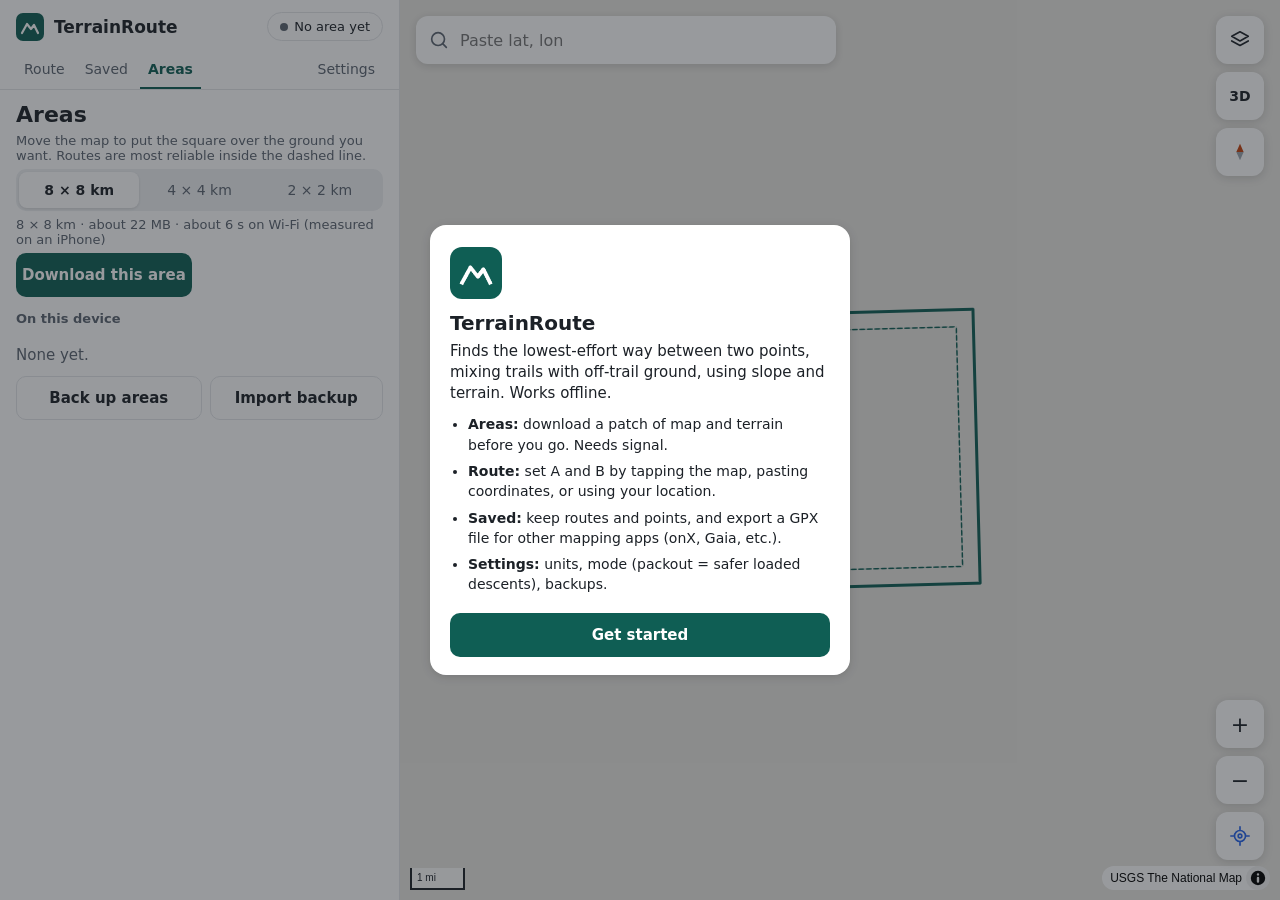
<file: app/index.html>
<!doctype html>
<html lang="en">
<head>
<meta charset="utf-8">
<meta name="viewport" content="width=device-width, initial-scale=1, viewport-fit=cover">
<meta name="theme-color" content="#0F5E54">
<meta name="apple-mobile-web-app-capable" content="yes">
<meta name="apple-mobile-web-app-title" content="TerrainRoute">
<title>TerrainRoute</title>
<link rel="manifest" href="manifest.webmanifest">
<link rel="apple-touch-icon" href="icons/icon-180.png">
<link rel="stylesheet" href="vendor/maplibre/maplibre-gl.css">
<link rel="stylesheet" href="app.css">
</head>
<body>
<div id="splash" class="splash" aria-hidden="true"><img src="icons/icon-512.png" alt=""><span>TerrainRoute</span></div>
<div id="map" aria-label="Map"></div>

<form id="search" class="floating search" autocomplete="off">
  <svg viewBox="0 0 24 24" aria-hidden="true"><circle cx="11" cy="11" r="7"></circle><path d="M20 20l-4-4"></path></svg>
  <label class="sr" for="searchInput">Go to coordinates</label>
  <input id="searchInput" placeholder="Paste lat, lon" enterkeyhint="go">
</form>

<div class="mapbtns top">
  <button id="btnLayers" class="floating icon" aria-label="Map layers" aria-expanded="false"><svg viewBox="0 0 24 24" aria-hidden="true"><path d="M12 3l9 5-9 5-9-5 9-5z"></path><path d="M3 13l9 5 9-5"></path></svg></button>
  <button id="btn3d" class="floating icon text" aria-pressed="false">3D</button>
  <button id="btnNorth" class="floating icon" aria-label="Reset to north up"><svg viewBox="0 0 24 24" aria-hidden="true" class="filled"><path d="M12 3l4 9h-8z" fill="#C2410C"></path><path d="M12 21l-4-9h8z" fill="#9AA3AD"></path></svg></button>
</div>
<div class="mapbtns bottom">
  <button id="btnZoomIn" class="floating icon wide-only" aria-label="Zoom in">+</button>
  <button id="btnZoomOut" class="floating icon wide-only" aria-label="Zoom out">−</button>
  <button id="btnLocate" class="floating icon" aria-label="Show my location"><svg viewBox="0 0 24 24" aria-hidden="true"><circle cx="12" cy="12" r="6"></circle><circle cx="12" cy="12" r="2"></circle><path d="M12 2v3M12 19v3M2 12h3M19 12h3"></path></svg></button>
</div>

<section id="layers" class="layers" hidden aria-label="Map layers">
  <div class="sheethead"><h2>Map layers</h2><button id="layersClose" class="close" aria-label="Close layers">×</button></div>
  <div class="label">Base map</div>
  <div class="bases" role="group" aria-label="Base map">
    <button data-base="topo"><span class="sw topo"></span>Topo</button>
    <button data-base="imagery"><span class="sw both"></span>Hybrid</button>
  </div>
  <p class="hint">USGS maps. Hybrid is the aerial photo with contours, streams and names. Both are saved for offline use with each area; outside your areas they need a connection.</p>
  <div class="label">Overlays</div>
  <label class="row">Slope angle<input type="checkbox" id="ovSteep"></label>
  <div class="slopebar" aria-hidden="true"><span style="background:#F7E463"></span><span style="background:#F2A23A"></span><span style="background:#D9471F"></span><span style="background:#6B21A8"></span></div>
  <div class="slopelab" aria-hidden="true"><span>27–29°</span><span>30–34°</span><span>35–44°</span><span>45°+</span></div>
  <label class="row small">Opacity<input type="range" id="steepOpacity" min="10" max="100" value="60"></label>
  <label class="row line">Trails<input type="checkbox" id="ovTrails"></label>
  <label class="row line">Route difficulty colours<input type="checkbox" id="ovShade"></label>
  <label class="row line">Kept routes<input type="checkbox" id="ovKept"></label>
  <label class="row line">Saved points<input type="checkbox" id="ovPoints"></label>
</section>

<aside id="panel" class="panel" data-sheet="peek">
  <button id="grabber" class="grabber" aria-label="Resize panel"><span></span></button>
  <header class="brand">
    <span class="logo"><svg viewBox="0 0 28 28" aria-hidden="true"><rect width="28" height="28" rx="7" fill="#0F5E54"></rect><path d="M6 20 L11 11 L15 16 L18 12 L22 20" fill="none" stroke="#fff" stroke-width="2.2" stroke-linejoin="round" stroke-linecap="round"></path></svg>TerrainRoute</span>
    <button id="areaChip" class="chip"><span class="dot"></span><span id="areaChipText">No area yet</span></button>
  </header>

  <nav id="tabs" class="tabs" aria-label="Main">
    <button data-tab="route"><svg viewBox="0 0 24 24" aria-hidden="true"><path d="M9 4L3 6v14l6-2 6 2 6-2V4l-6 2-6-2z"></path><path d="M9 4v14M15 6v14"></path></svg><span>Route</span></button>
    <button data-tab="saved"><svg viewBox="0 0 24 24" aria-hidden="true"><path d="M6 3h12v18l-6-4-6 4z"></path></svg><span>Saved</span></button>
    <button data-tab="areas"><svg viewBox="0 0 24 24" aria-hidden="true"><rect x="4" y="4" width="16" height="16" rx="2"></rect><path d="M12 8v7M9 12l3 3 3-3"></path></svg><span>Areas</span></button>
    <button data-tab="settings"><svg viewBox="0 0 24 24" aria-hidden="true"><path d="M4 7h10M18 7h2M4 17h4M12 17h8"></path><circle cx="16" cy="7" r="2"></circle><circle cx="10" cy="17" r="2"></circle></svg><span>Settings</span></button>
  </nav>

  <section id="tab-route" class="tab">
    <p id="routeEmpty" class="empty"></p>
    <div id="routeBody" class="routebody">
      <div class="summary needs-result">
        <div class="titlerow"><h2 id="routeTitle">Start → End</h2><span id="routeState" class="state"></span></div>
        <div class="stats">
          <div><b id="sDist">–</b><span id="sDistU">mi</span></div>
          <div><b id="sUp">–</b><span id="sUpU">ft up</span></div>
          <div><b id="sDown">–</b><span id="sDownU">ft down</span></div>
          <div><b id="sEffort" class="accent">–</b><span id="sEffortU">effort mi</span></div>
        </div>
        <div id="strip" class="strip" aria-hidden="true"></div>
      </div>
      <div class="actions needs-result">
        <button id="btnGpx" class="primary">Share GPX</button>
        <button id="btnKeep" class="secondary">Keep</button>
      </div>
      <div class="points">
        <div class="pt"><span class="pin a">A</span><div><input id="nameA" aria-label="Start name" placeholder="Start" maxlength="40"><input id="coordA" class="coord" aria-label="Start coordinates" placeholder="Paste lat, lon" autocomplete="off"><select id="pickA" class="pick" aria-label="Start at a saved point"></select></div><button id="saveA" class="mini" aria-label="Save start as a point"><svg viewBox="0 0 24 24" aria-hidden="true"><path d="M12 3l2.7 5.6 6.1.9-4.4 4.3 1 6.1L12 17l-5.4 2.9 1-6.1-4.4-4.3 6.1-.9z"></path></svg></button><button id="locA" class="mini" aria-label="Use my location as start"><svg viewBox="0 0 24 24" aria-hidden="true"><path d="M3 11l18-8-8 18-2-8z"></path></svg></button></div>
        <div class="pt"><span class="pin b">B</span><div><input id="nameB" aria-label="End name" placeholder="End" maxlength="40"><input id="coordB" class="coord" aria-label="End coordinates" placeholder="Paste lat, lon" autocomplete="off"><select id="pickB" class="pick" aria-label="End at a saved point"></select></div><button id="saveB" class="mini" aria-label="Save end as a point"><svg viewBox="0 0 24 24" aria-hidden="true"><path d="M12 3l2.7 5.6 6.1.9-4.4 4.3 1 6.1L12 17l-5.4 2.9 1-6.1-4.4-4.3 6.1-.9z"></path></svg></button><button id="swap" class="mini" aria-label="Swap start and end"><svg viewBox="0 0 24 24" aria-hidden="true"><path d="M7 4v16M3 8l4-4 4 4M17 20V4M21 16l-4 4-4-4"></path></svg></button></div>
      </div>
      <div class="moderow">
        <div class="seg" role="group" aria-label="Mode"><button data-mode="normal">Normal</button><button data-mode="packout">Pack-out</button></div>
        <label class="fric">Off-trail<select id="friction"></select></label>
      </div>
      <p id="modeHint" class="hint"></p>
      <div class="card profile needs-result">
        <div class="readout"><span>Elevation</span><b id="profileReadout"></b></div>
        <svg id="profile" viewBox="0 0 320 100" role="img" aria-label="Elevation profile"></svg>
        <div class="pstats"><div>Start<b id="pStart">–</b></div><div>End<b id="pEnd">–</b></div><div>High<b id="pHigh">–</b></div><div>Low<b id="pLow">–</b></div></div>
      </div>
      <dl class="details needs-result">
        <div><dt>On trail</dt><dd id="dTrail">–</dd></div>
        <div><dt>Off trail</dt><dd id="dOff">–</dd></div>
        <div><dt>Hardest 200 m</dt><dd id="dHard">–</dd></div>
      </dl>
      <div class="legend needs-result" aria-label="Difficulty colours"><span><i style="background:#F2C14E"></i>Easy</span><span><i style="background:#E8833A"></i>Moderate</span><span><i style="background:#C2410C"></i>Hard</span><span><i style="background:#7C2D12"></i>Very hard</span></div>
      <div id="routes" class="routes needs-result">
        <div class="label">Routes</div>
        <div id="routeChoices" class="choices" role="radiogroup" aria-label="Which route to show"></div>
        <label class="row small"><input type="checkbox" id="showCompare"> Show all three on the map</label>
      </div>
      <ul id="notes" class="notes"></ul>
    </div>
  </section>

  <section id="tab-saved" class="tab" hidden>
    <h2 class="tabtitle">Saved</h2>
    <div class="label">Routes</div>
    <p class="hint">Kept routes stay on the map until you hide or delete them.</p>
    <div id="savedList" class="list"></div>
    <div class="label">Points</div>
    <p class="hint">Save a point from the map (right-click, or long-press on a phone) or with the star next to A or B.</p>
    <div id="pointList" class="list"></div>
  </section>

  <section id="tab-areas" class="tab" hidden>
    <h2 class="tabtitle">Areas</h2>
    <p class="hint">Move the map to put the square over the ground you want. Routes are most reliable inside the dashed line.</p>
    <div class="seg" role="group" aria-label="Area size"><button data-size="4">8 × 8 km</button><button data-size="2">4 × 4 km</button><button data-size="1">2 × 2 km</button></div>
    <p id="sizeNote" class="hint"></p>
    <button id="btnPrepare" class="primary">Download this area</button>
    <p id="prepMsg" class="msg" role="status"></p>
    <div class="label">On this device</div>
    <div id="areaList" class="list"></div>
    <div class="actions">
      <button id="btnBackup" class="secondary">Back up areas</button>
      <label class="secondary filebtn">Import backup<input type="file" id="importFile" accept=".trarea,application/octet-stream" hidden></label>
    </div>
    <p id="backupMsg" class="msg" role="status"></p>
  </section>

  <section id="tab-settings" class="tab" hidden>
    <h2 class="tabtitle">Settings</h2>
    <div class="label">Units</div>
    <div class="seg" role="group" aria-label="Units"><button data-units="imperial">Miles · feet</button><button data-units="metric">Kilometres · metres</button></div>
    <div class="label">Storage on this device</div>
    <p id="storageFacts" class="hint"></p>
    <button id="btnPersist" class="secondary">Ask to keep my data</button>
    <p class="hint">Areas, kept routes and settings live only in this browser on this device. Nothing is uploaded. Clearing website data deletes them: use Back up areas.</p>
    <div class="label">Help</div>
    <button id="btnWelcome" class="secondary">How it works</button>
    <p id="version" class="hint"></p>
  </section>
</aside>

<div id="welcome" class="welcome" hidden>
  <div class="welcomecard" role="dialog" aria-modal="true" aria-labelledby="welcomeTitle">
    <img src="icons/icon-192.png" alt="">
    <h2 id="welcomeTitle">TerrainRoute</h2>
    <p>Finds the lowest-effort way between two points, mixing trails with off-trail ground, using slope and terrain. Works offline.</p>
    <ul>
      <li><b>Areas:</b> download a patch of map and terrain before you go. Needs signal.</li>
      <li><b>Route:</b> set A and B by tapping the map, pasting coordinates, or using your location.</li>
      <li><b>Saved:</b> keep routes and points, and export a GPX file for other mapping apps (onX, Gaia, etc.).</li>
      <li><b>Settings:</b> units, mode (packout = safer loaded descents), backups.</li>
    </ul>
    <button id="btnWelcomeDone" class="primary">Get started</button>
  </div>
</div>

<div id="toast" class="toast" role="alert" hidden></div>
<!-- MapLibre loads after the markup so the launch screen paints first -->
<script src="vendor/maplibre/maplibre-gl.js"></script>
<script type="module" src="ui/main.js"></script>
</body>
</html>
</file>
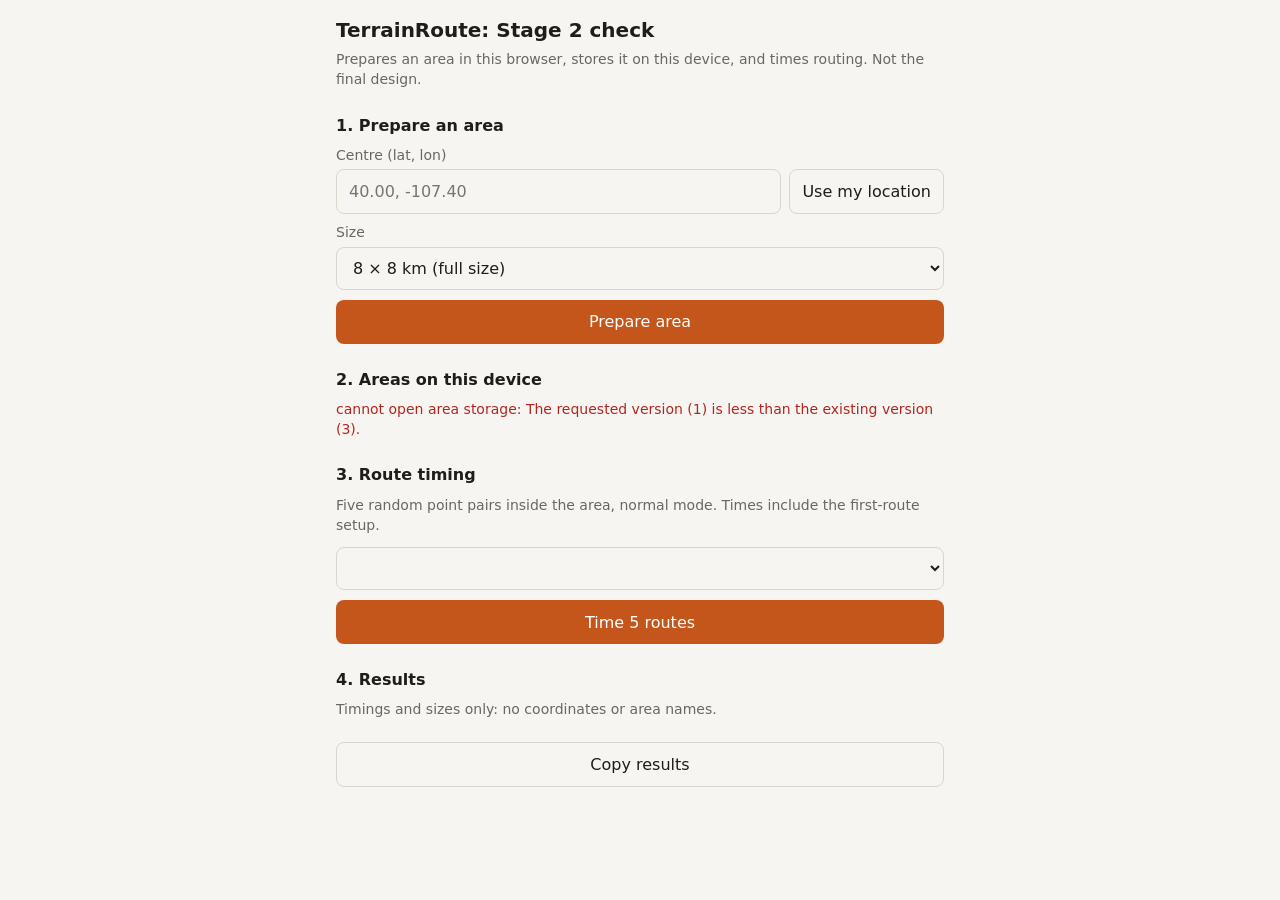
<file: stage2/dev/prepare.html>
<!doctype html>
<html lang="en">
<head>
<meta charset="utf-8">
<meta name="viewport" content="width=device-width, initial-scale=1">
<title>TerrainRoute Stage 2</title>
<style>
  :root { --bg: #f6f5f2; --fg: #1f1d1a; --muted: #6b665e; --line: #d9d5cc; --accent: #c4561b; --bad: #b3261e; --ok: #2e7d32; }
  @media (prefers-color-scheme: dark) { :root { --bg: #171614; --fg: #ece9e4; --muted: #a39d93; --line: #3a3732; --accent: #e07a3f; --bad: #f2867c; --ok: #81c784; } }
  * { box-sizing: border-box; }
  body { margin: 0; background: var(--bg); color: var(--fg); font: 16px/1.45 -apple-system, system-ui, sans-serif; }
  main { max-width: 640px; margin: 0 auto; padding: 16px; }
  h1 { font-size: 20px; margin: 0 0 4px; } h2 { font-size: 16px; margin: 24px 0 8px; }
  p.note { color: var(--muted); font-size: 14px; margin: 0 0 12px; }
  label { display: block; font-size: 14px; color: var(--muted); margin: 8px 0 4px; }
  input, select, button { font: inherit; padding: 10px 12px; border-radius: 8px; border: 1px solid var(--line); background: transparent; color: var(--fg); width: 100%; }
  button { background: var(--accent); color: #fff; border: 0; margin-top: 10px; min-height: 44px; }
  button.secondary { background: transparent; color: var(--fg); border: 1px solid var(--line); }
  button:disabled { opacity: .5; }
  .row { display: flex; gap: 8px; } .row > * { flex: 1; }
  .msg { margin-top: 8px; font-size: 14px; white-space: pre-wrap; } .msg.bad { color: var(--bad); } .msg.ok { color: var(--ok); }
  .area { border: 1px solid var(--line); border-radius: 8px; padding: 10px 12px; margin: 8px 0; font-size: 14px; }
  .area b { font-size: 15px; } .area button { width: auto; margin: 6px 6px 0 0; padding: 6px 10px; min-height: 36px; font-size: 14px; }
  table { width: 100%; border-collapse: collapse; font-size: 14px; margin-top: 8px; font-variant-numeric: tabular-nums; }
  td, th { border-bottom: 1px solid var(--line); padding: 6px 4px; text-align: right; } td:first-child, th:first-child { text-align: left; }
</style>
</head>
<body>
<main>
  <h1>TerrainRoute: Stage 2 check</h1>
  <p class="note">Prepares an area in this browser, stores it on this device, and times routing. Not the final design.</p>

  <h2>1. Prepare an area</h2>
  <label for="center">Centre (lat, lon)</label>
  <div class="row"><input id="center" placeholder="40.00, -107.40" inputmode="decimal" autocomplete="off"><button id="here" class="secondary" style="flex:0 0 auto;width:auto;margin-top:0">Use my location</button></div>
  <label for="radius">Size</label>
  <select id="radius"><option value="4">8 × 8 km (full size)</option><option value="2">4 × 4 km</option><option value="1">2 × 2 km</option></select>
  <button id="prep">Prepare area</button>
  <div id="prepMsg" class="msg"></div>

  <h2>2. Areas on this device</h2>
  <div id="areas"><p class="note">Loading…</p></div>
  <div id="storage" class="msg"></div>

  <h2>3. Route timing</h2>
  <p class="note">Five random point pairs inside the area, normal mode. Times include the first-route setup.</p>
  <select id="routeArea"></select>
  <button id="time">Time 5 routes</button>
  <div id="timeMsg" class="msg"></div>
  <table id="timeTable" hidden><thead><tr><th>Pair</th><th>Straight m</th><th>Hybrid m</th><th>Effort km</th><th>ms</th></tr></thead><tbody></tbody></table>

  <h2>4. Results</h2>
  <p class="note">Timings and sizes only: no coordinates or area names.</p>
  <button id="copy" class="secondary">Copy results</button>
  <div id="copyMsg" class="msg"></div>
</main>
<script type="module" src="prepare.js"></script>
</body>
</html>
</file>
<file: app/vendor/maplibre/maplibre-gl.css>
.maplibregl-map{font:12px/20px Helvetica Neue,Arial,Helvetica,sans-serif;overflow:hidden;position:relative;-webkit-tap-highlight-color:rgb(0 0 0/0)}.maplibregl-canvas{left:0;position:absolute;top:0}.maplibregl-map:fullscreen{height:100%;width:100%}.maplibregl-ctrl-group button.maplibregl-ctrl-compass{touch-action:none}.maplibregl-canvas-container.maplibregl-interactive,.maplibregl-ctrl-group button.maplibregl-ctrl-compass{cursor:grab;-webkit-user-select:none;-moz-user-select:none;user-select:none}.maplibregl-canvas-container.maplibregl-interactive.maplibregl-track-pointer{cursor:pointer}.maplibregl-canvas-container.maplibregl-interactive:active,.maplibregl-ctrl-group button.maplibregl-ctrl-compass:active{cursor:grabbing}.maplibregl-canvas-container.maplibregl-touch-zoom-rotate,.maplibregl-canvas-container.maplibregl-touch-zoom-rotate .maplibregl-canvas{touch-action:pan-x pan-y}.maplibregl-canvas-container.maplibregl-touch-drag-pan,.maplibregl-canvas-container.maplibregl-touch-drag-pan .maplibregl-canvas{touch-action:pinch-zoom}.maplibregl-canvas-container.maplibregl-touch-zoom-rotate.maplibregl-touch-drag-pan,.maplibregl-canvas-container.maplibregl-touch-zoom-rotate.maplibregl-touch-drag-pan .maplibregl-canvas{touch-action:none}.maplibregl-canvas-container.maplibregl-touch-drag-pan.maplibregl-cooperative-gestures,.maplibregl-canvas-container.maplibregl-touch-drag-pan.maplibregl-cooperative-gestures .maplibregl-canvas{touch-action:pan-x pan-y}.maplibregl-ctrl-bottom-left,.maplibregl-ctrl-bottom-right,.maplibregl-ctrl-top-left,.maplibregl-ctrl-top-right{pointer-events:none;position:absolute;z-index:2}.maplibregl-ctrl-top-left{left:0;top:0}.maplibregl-ctrl-top-right{right:0;top:0}.maplibregl-ctrl-bottom-left{bottom:0;left:0}.maplibregl-ctrl-bottom-right{bottom:0;right:0}.maplibregl-ctrl{clear:both;pointer-events:auto;transform:translate(0)}.maplibregl-ctrl-top-left .maplibregl-ctrl{float:left;margin:10px 0 0 10px}.maplibregl-ctrl-top-right .maplibregl-ctrl{float:right;margin:10px 10px 0 0}.maplibregl-ctrl-bottom-left .maplibregl-ctrl{float:left;margin:0 0 10px 10px}.maplibregl-ctrl-bottom-right .maplibregl-ctrl{float:right;margin:0 10px 10px 0}.maplibregl-ctrl-group{background:#fff;border-radius:4px}.maplibregl-ctrl-group:not(:empty){box-shadow:0 0 0 2px rgba(0,0,0,.1)}@media (forced-colors:active){.maplibregl-ctrl-group:not(:empty){box-shadow:0 0 0 2px ButtonText}}.maplibregl-ctrl-group button{background-color:transparent;border:0;box-sizing:border-box;cursor:pointer;display:block;height:29px;outline:none;padding:0;width:29px}.maplibregl-ctrl-group button+button{border-top:1px solid #ddd}.maplibregl-ctrl button .maplibregl-ctrl-icon{background-position:50%;background-repeat:no-repeat;display:block;height:100%;width:100%}@media (forced-colors:active){.maplibregl-ctrl-icon{background-color:transparent}.maplibregl-ctrl-group button+button{border-top:1px solid ButtonText}}.maplibregl-ctrl button::-moz-focus-inner{border:0;padding:0}.maplibregl-ctrl-attrib-button:focus,.maplibregl-ctrl-group button:focus{box-shadow:0 0 2px 2px #0096ff}.maplibregl-ctrl button:disabled{cursor:not-allowed}.maplibregl-ctrl button:disabled .maplibregl-ctrl-icon{opacity:.25}.maplibregl-ctrl button:not(:disabled):hover{background-color:rgb(0 0 0/5%)}.maplibregl-ctrl-group button:focus:focus-visible{box-shadow:0 0 2px 2px #0096ff}.maplibregl-ctrl-group button:focus:not(:focus-visible){box-shadow:none}.maplibregl-ctrl-group button:focus:first-child{border-radius:4px 4px 0 0}.maplibregl-ctrl-group button:focus:last-child{border-radius:0 0 4px 4px}.maplibregl-ctrl-group button:focus:only-child{border-radius:inherit}.maplibregl-ctrl button.maplibregl-ctrl-zoom-out .maplibregl-ctrl-icon{background-image:url("data:image/svg+xml;charset=utf-8,%3Csvg xmlns='http://www.w3.org/2000/svg' width='29' height='29' fill='%23333' viewBox='0 0 29 29'%3E%3Cpath d='M10 13c-.75 0-1.5.75-1.5 1.5S9.25 16 10 16h9c.75 0 1.5-.75 1.5-1.5S19.75 13 19 13z'/%3E%3C/svg%3E")}.maplibregl-ctrl button.maplibregl-ctrl-zoom-in .maplibregl-ctrl-icon{background-image:url("data:image/svg+xml;charset=utf-8,%3Csvg xmlns='http://www.w3.org/2000/svg' width='29' height='29' fill='%23333' viewBox='0 0 29 29'%3E%3Cpath d='M14.5 8.5c-.75 0-1.5.75-1.5 1.5v3h-3c-.75 0-1.5.75-1.5 1.5S9.25 16 10 16h3v3c0 .75.75 1.5 1.5 1.5S16 19.75 16 19v-3h3c.75 0 1.5-.75 1.5-1.5S19.75 13 19 13h-3v-3c0-.75-.75-1.5-1.5-1.5'/%3E%3C/svg%3E")}@media (forced-colors:active){.maplibregl-ctrl button.maplibregl-ctrl-zoom-out .maplibregl-ctrl-icon{background-image:url("data:image/svg+xml;charset=utf-8,%3Csvg xmlns='http://www.w3.org/2000/svg' width='29' height='29' fill='%23fff' viewBox='0 0 29 29'%3E%3Cpath d='M10 13c-.75 0-1.5.75-1.5 1.5S9.25 16 10 16h9c.75 0 1.5-.75 1.5-1.5S19.75 13 19 13z'/%3E%3C/svg%3E")}.maplibregl-ctrl button.maplibregl-ctrl-zoom-in .maplibregl-ctrl-icon{background-image:url("data:image/svg+xml;charset=utf-8,%3Csvg xmlns='http://www.w3.org/2000/svg' width='29' height='29' fill='%23fff' viewBox='0 0 29 29'%3E%3Cpath d='M14.5 8.5c-.75 0-1.5.75-1.5 1.5v3h-3c-.75 0-1.5.75-1.5 1.5S9.25 16 10 16h3v3c0 .75.75 1.5 1.5 1.5S16 19.75 16 19v-3h3c.75 0 1.5-.75 1.5-1.5S19.75 13 19 13h-3v-3c0-.75-.75-1.5-1.5-1.5'/%3E%3C/svg%3E")}}@media (forced-colors:active) and (prefers-color-scheme:light){.maplibregl-ctrl button.maplibregl-ctrl-zoom-out .maplibregl-ctrl-icon{background-image:url("data:image/svg+xml;charset=utf-8,%3Csvg xmlns='http://www.w3.org/2000/svg' width='29' height='29' viewBox='0 0 29 29'%3E%3Cpath d='M10 13c-.75 0-1.5.75-1.5 1.5S9.25 16 10 16h9c.75 0 1.5-.75 1.5-1.5S19.75 13 19 13z'/%3E%3C/svg%3E")}.maplibregl-ctrl button.maplibregl-ctrl-zoom-in .maplibregl-ctrl-icon{background-image:url("data:image/svg+xml;charset=utf-8,%3Csvg xmlns='http://www.w3.org/2000/svg' width='29' height='29' viewBox='0 0 29 29'%3E%3Cpath d='M14.5 8.5c-.75 0-1.5.75-1.5 1.5v3h-3c-.75 0-1.5.75-1.5 1.5S9.25 16 10 16h3v3c0 .75.75 1.5 1.5 1.5S16 19.75 16 19v-3h3c.75 0 1.5-.75 1.5-1.5S19.75 13 19 13h-3v-3c0-.75-.75-1.5-1.5-1.5'/%3E%3C/svg%3E")}}.maplibregl-ctrl button.maplibregl-ctrl-fullscreen .maplibregl-ctrl-icon{background-image:url("data:image/svg+xml;charset=utf-8,%3Csvg xmlns='http://www.w3.org/2000/svg' width='29' height='29' fill='%23333' viewBox='0 0 29 29'%3E%3Cpath d='M24 16v5.5c0 1.75-.75 2.5-2.5 2.5H16v-1l3-1.5-4-5.5 1-1 5.5 4 1.5-3zM6 16l1.5 3 5.5-4 1 1-4 5.5 3 1.5v1H7.5C5.75 24 5 23.25 5 21.5V16zm7-11v1l-3 1.5 4 5.5-1 1-5.5-4L6 13H5V7.5C5 5.75 5.75 5 7.5 5zm11 2.5c0-1.75-.75-2.5-2.5-2.5H16v1l3 1.5-4 5.5 1 1 5.5-4 1.5 3h1z'/%3E%3C/svg%3E")}.maplibregl-ctrl button.maplibregl-ctrl-shrink .maplibregl-ctrl-icon{background-image:url("data:image/svg+xml;charset=utf-8,%3Csvg xmlns='http://www.w3.org/2000/svg' width='29' height='29' viewBox='0 0 29 29'%3E%3Cpath d='M18.5 16c-1.75 0-2.5.75-2.5 2.5V24h1l1.5-3 5.5 4 1-1-4-5.5 3-1.5v-1zM13 18.5c0-1.75-.75-2.5-2.5-2.5H5v1l3 1.5L4 24l1 1 5.5-4 1.5 3h1zm3-8c0 1.75.75 2.5 2.5 2.5H24v-1l-3-1.5L25 5l-1-1-5.5 4L17 5h-1zM10.5 13c1.75 0 2.5-.75 2.5-2.5V5h-1l-1.5 3L5 4 4 5l4 5.5L5 12v1z'/%3E%3C/svg%3E")}@media (forced-colors:active){.maplibregl-ctrl button.maplibregl-ctrl-fullscreen .maplibregl-ctrl-icon{background-image:url("data:image/svg+xml;charset=utf-8,%3Csvg xmlns='http://www.w3.org/2000/svg' width='29' height='29' fill='%23fff' viewBox='0 0 29 29'%3E%3Cpath d='M24 16v5.5c0 1.75-.75 2.5-2.5 2.5H16v-1l3-1.5-4-5.5 1-1 5.5 4 1.5-3zM6 16l1.5 3 5.5-4 1 1-4 5.5 3 1.5v1H7.5C5.75 24 5 23.25 5 21.5V16zm7-11v1l-3 1.5 4 5.5-1 1-5.5-4L6 13H5V7.5C5 5.75 5.75 5 7.5 5zm11 2.5c0-1.75-.75-2.5-2.5-2.5H16v1l3 1.5-4 5.5 1 1 5.5-4 1.5 3h1z'/%3E%3C/svg%3E")}.maplibregl-ctrl button.maplibregl-ctrl-shrink .maplibregl-ctrl-icon{background-image:url("data:image/svg+xml;charset=utf-8,%3Csvg xmlns='http://www.w3.org/2000/svg' width='29' height='29' fill='%23fff' viewBox='0 0 29 29'%3E%3Cpath d='M18.5 16c-1.75 0-2.5.75-2.5 2.5V24h1l1.5-3 5.5 4 1-1-4-5.5 3-1.5v-1zM13 18.5c0-1.75-.75-2.5-2.5-2.5H5v1l3 1.5L4 24l1 1 5.5-4 1.5 3h1zm3-8c0 1.75.75 2.5 2.5 2.5H24v-1l-3-1.5L25 5l-1-1-5.5 4L17 5h-1zM10.5 13c1.75 0 2.5-.75 2.5-2.5V5h-1l-1.5 3L5 4 4 5l4 5.5L5 12v1z'/%3E%3C/svg%3E")}}@media (forced-colors:active) and (prefers-color-scheme:light){.maplibregl-ctrl button.maplibregl-ctrl-fullscreen .maplibregl-ctrl-icon{background-image:url("data:image/svg+xml;charset=utf-8,%3Csvg xmlns='http://www.w3.org/2000/svg' width='29' height='29' viewBox='0 0 29 29'%3E%3Cpath d='M24 16v5.5c0 1.75-.75 2.5-2.5 2.5H16v-1l3-1.5-4-5.5 1-1 5.5 4 1.5-3zM6 16l1.5 3 5.5-4 1 1-4 5.5 3 1.5v1H7.5C5.75 24 5 23.25 5 21.5V16zm7-11v1l-3 1.5 4 5.5-1 1-5.5-4L6 13H5V7.5C5 5.75 5.75 5 7.5 5zm11 2.5c0-1.75-.75-2.5-2.5-2.5H16v1l3 1.5-4 5.5 1 1 5.5-4 1.5 3h1z'/%3E%3C/svg%3E")}.maplibregl-ctrl button.maplibregl-ctrl-shrink .maplibregl-ctrl-icon{background-image:url("data:image/svg+xml;charset=utf-8,%3Csvg xmlns='http://www.w3.org/2000/svg' width='29' height='29' viewBox='0 0 29 29'%3E%3Cpath d='M18.5 16c-1.75 0-2.5.75-2.5 2.5V24h1l1.5-3 5.5 4 1-1-4-5.5 3-1.5v-1zM13 18.5c0-1.75-.75-2.5-2.5-2.5H5v1l3 1.5L4 24l1 1 5.5-4 1.5 3h1zm3-8c0 1.75.75 2.5 2.5 2.5H24v-1l-3-1.5L25 5l-1-1-5.5 4L17 5h-1zM10.5 13c1.75 0 2.5-.75 2.5-2.5V5h-1l-1.5 3L5 4 4 5l4 5.5L5 12v1z'/%3E%3C/svg%3E")}}.maplibregl-ctrl button.maplibregl-ctrl-compass .maplibregl-ctrl-icon{background-image:url("data:image/svg+xml;charset=utf-8,%3Csvg xmlns='http://www.w3.org/2000/svg' width='29' height='29' fill='%23333' viewBox='0 0 29 29'%3E%3Cpath d='m10.5 14 4-8 4 8z'/%3E%3Cpath fill='%23ccc' d='m10.5 16 4 8 4-8z'/%3E%3C/svg%3E")}@media (forced-colors:active){.maplibregl-ctrl button.maplibregl-ctrl-compass .maplibregl-ctrl-icon{background-image:url("data:image/svg+xml;charset=utf-8,%3Csvg xmlns='http://www.w3.org/2000/svg' width='29' height='29' fill='%23fff' viewBox='0 0 29 29'%3E%3Cpath d='m10.5 14 4-8 4 8z'/%3E%3Cpath fill='%23ccc' d='m10.5 16 4 8 4-8z'/%3E%3C/svg%3E")}}@media (forced-colors:active) and (prefers-color-scheme:light){.maplibregl-ctrl button.maplibregl-ctrl-compass .maplibregl-ctrl-icon{background-image:url("data:image/svg+xml;charset=utf-8,%3Csvg xmlns='http://www.w3.org/2000/svg' width='29' height='29' viewBox='0 0 29 29'%3E%3Cpath d='m10.5 14 4-8 4 8z'/%3E%3Cpath fill='%23ccc' d='m10.5 16 4 8 4-8z'/%3E%3C/svg%3E")}}.maplibregl-ctrl button.maplibregl-ctrl-terrain .maplibregl-ctrl-icon{background-image:url("data:image/svg+xml;charset=utf-8,%3Csvg xmlns='http://www.w3.org/2000/svg' width='22' height='22' fill='%23333' viewBox='0 0 22 22'%3E%3Cpath d='m1.754 13.406 4.453-4.851 3.09 3.09 3.281 3.277.969-.969-3.309-3.312 3.844-4.121 6.148 6.886h1.082v-.855l-7.207-8.07-4.84 5.187L6.169 6.57l-5.48 5.965v.871ZM.688 16.844h20.625v1.375H.688Zm0 0'/%3E%3C/svg%3E")}.maplibregl-ctrl button.maplibregl-ctrl-terrain-enabled .maplibregl-ctrl-icon{background-image:url("data:image/svg+xml;charset=utf-8,%3Csvg xmlns='http://www.w3.org/2000/svg' width='22' height='22' fill='%2333b5e5' viewBox='0 0 22 22'%3E%3Cpath d='m1.754 13.406 4.453-4.851 3.09 3.09 3.281 3.277.969-.969-3.309-3.312 3.844-4.121 6.148 6.886h1.082v-.855l-7.207-8.07-4.84 5.187L6.169 6.57l-5.48 5.965v.871ZM.688 16.844h20.625v1.375H.688Zm0 0'/%3E%3C/svg%3E")}.maplibregl-ctrl button.maplibregl-ctrl-geolocate .maplibregl-ctrl-icon{background-image:url("data:image/svg+xml;charset=utf-8,%3Csvg xmlns='http://www.w3.org/2000/svg' width='29' height='29' fill='%23333' viewBox='0 0 20 20'%3E%3Cpath d='M10 4C9 4 9 5 9 5v.1A5 5 0 0 0 5.1 9H5s-1 0-1 1 1 1 1 1h.1A5 5 0 0 0 9 14.9v.1s0 1 1 1 1-1 1-1v-.1a5 5 0 0 0 3.9-3.9h.1s1 0 1-1-1-1-1-1h-.1A5 5 0 0 0 11 5.1V5s0-1-1-1m0 2.5a3.5 3.5 0 1 1 0 7 3.5 3.5 0 1 1 0-7'/%3E%3Ccircle cx='10' cy='10' r='2'/%3E%3C/svg%3E")}.maplibregl-ctrl button.maplibregl-ctrl-geolocate:disabled .maplibregl-ctrl-icon{background-image:url("data:image/svg+xml;charset=utf-8,%3Csvg xmlns='http://www.w3.org/2000/svg' width='29' height='29' fill='%23aaa' viewBox='0 0 20 20'%3E%3Cpath d='M10 4C9 4 9 5 9 5v.1A5 5 0 0 0 5.1 9H5s-1 0-1 1 1 1 1 1h.1A5 5 0 0 0 9 14.9v.1s0 1 1 1 1-1 1-1v-.1a5 5 0 0 0 3.9-3.9h.1s1 0 1-1-1-1-1-1h-.1A5 5 0 0 0 11 5.1V5s0-1-1-1m0 2.5a3.5 3.5 0 1 1 0 7 3.5 3.5 0 1 1 0-7'/%3E%3Ccircle cx='10' cy='10' r='2'/%3E%3Cpath fill='red' d='m14 5 1 1-9 9-1-1z'/%3E%3C/svg%3E")}.maplibregl-ctrl button.maplibregl-ctrl-geolocate.maplibregl-ctrl-geolocate-active .maplibregl-ctrl-icon{background-image:url("data:image/svg+xml;charset=utf-8,%3Csvg xmlns='http://www.w3.org/2000/svg' width='29' height='29' fill='%2333b5e5' viewBox='0 0 20 20'%3E%3Cpath d='M10 4C9 4 9 5 9 5v.1A5 5 0 0 0 5.1 9H5s-1 0-1 1 1 1 1 1h.1A5 5 0 0 0 9 14.9v.1s0 1 1 1 1-1 1-1v-.1a5 5 0 0 0 3.9-3.9h.1s1 0 1-1-1-1-1-1h-.1A5 5 0 0 0 11 5.1V5s0-1-1-1m0 2.5a3.5 3.5 0 1 1 0 7 3.5 3.5 0 1 1 0-7'/%3E%3Ccircle cx='10' cy='10' r='2'/%3E%3C/svg%3E")}.maplibregl-ctrl button.maplibregl-ctrl-geolocate.maplibregl-ctrl-geolocate-active-error .maplibregl-ctrl-icon{background-image:url("data:image/svg+xml;charset=utf-8,%3Csvg xmlns='http://www.w3.org/2000/svg' width='29' height='29' fill='%23e58978' viewBox='0 0 20 20'%3E%3Cpath d='M10 4C9 4 9 5 9 5v.1A5 5 0 0 0 5.1 9H5s-1 0-1 1 1 1 1 1h.1A5 5 0 0 0 9 14.9v.1s0 1 1 1 1-1 1-1v-.1a5 5 0 0 0 3.9-3.9h.1s1 0 1-1-1-1-1-1h-.1A5 5 0 0 0 11 5.1V5s0-1-1-1m0 2.5a3.5 3.5 0 1 1 0 7 3.5 3.5 0 1 1 0-7'/%3E%3Ccircle cx='10' cy='10' r='2'/%3E%3C/svg%3E")}.maplibregl-ctrl button.maplibregl-ctrl-geolocate.maplibregl-ctrl-geolocate-background .maplibregl-ctrl-icon{background-image:url("data:image/svg+xml;charset=utf-8,%3Csvg xmlns='http://www.w3.org/2000/svg' width='29' height='29' fill='%2333b5e5' viewBox='0 0 20 20'%3E%3Cpath d='M10 4C9 4 9 5 9 5v.1A5 5 0 0 0 5.1 9H5s-1 0-1 1 1 1 1 1h.1A5 5 0 0 0 9 14.9v.1s0 1 1 1 1-1 1-1v-.1a5 5 0 0 0 3.9-3.9h.1s1 0 1-1-1-1-1-1h-.1A5 5 0 0 0 11 5.1V5s0-1-1-1m0 2.5a3.5 3.5 0 1 1 0 7 3.5 3.5 0 1 1 0-7'/%3E%3C/svg%3E")}.maplibregl-ctrl button.maplibregl-ctrl-geolocate.maplibregl-ctrl-geolocate-background-error .maplibregl-ctrl-icon{background-image:url("data:image/svg+xml;charset=utf-8,%3Csvg xmlns='http://www.w3.org/2000/svg' width='29' height='29' fill='%23e54e33' viewBox='0 0 20 20'%3E%3Cpath d='M10 4C9 4 9 5 9 5v.1A5 5 0 0 0 5.1 9H5s-1 0-1 1 1 1 1 1h.1A5 5 0 0 0 9 14.9v.1s0 1 1 1 1-1 1-1v-.1a5 5 0 0 0 3.9-3.9h.1s1 0 1-1-1-1-1-1h-.1A5 5 0 0 0 11 5.1V5s0-1-1-1m0 2.5a3.5 3.5 0 1 1 0 7 3.5 3.5 0 1 1 0-7'/%3E%3C/svg%3E")}.maplibregl-ctrl button.maplibregl-ctrl-geolocate.maplibregl-ctrl-geolocate-waiting .maplibregl-ctrl-icon{animation:maplibregl-spin 2s linear infinite}@media (forced-colors:active){.maplibregl-ctrl button.maplibregl-ctrl-geolocate .maplibregl-ctrl-icon{background-image:url("data:image/svg+xml;charset=utf-8,%3Csvg xmlns='http://www.w3.org/2000/svg' width='29' height='29' fill='%23fff' viewBox='0 0 20 20'%3E%3Cpath d='M10 4C9 4 9 5 9 5v.1A5 5 0 0 0 5.1 9H5s-1 0-1 1 1 1 1 1h.1A5 5 0 0 0 9 14.9v.1s0 1 1 1 1-1 1-1v-.1a5 5 0 0 0 3.9-3.9h.1s1 0 1-1-1-1-1-1h-.1A5 5 0 0 0 11 5.1V5s0-1-1-1m0 2.5a3.5 3.5 0 1 1 0 7 3.5 3.5 0 1 1 0-7'/%3E%3Ccircle cx='10' cy='10' r='2'/%3E%3C/svg%3E")}.maplibregl-ctrl button.maplibregl-ctrl-geolocate:disabled .maplibregl-ctrl-icon{background-image:url("data:image/svg+xml;charset=utf-8,%3Csvg xmlns='http://www.w3.org/2000/svg' width='29' height='29' fill='%23999' viewBox='0 0 20 20'%3E%3Cpath d='M10 4C9 4 9 5 9 5v.1A5 5 0 0 0 5.1 9H5s-1 0-1 1 1 1 1 1h.1A5 5 0 0 0 9 14.9v.1s0 1 1 1 1-1 1-1v-.1a5 5 0 0 0 3.9-3.9h.1s1 0 1-1-1-1-1-1h-.1A5 5 0 0 0 11 5.1V5s0-1-1-1m0 2.5a3.5 3.5 0 1 1 0 7 3.5 3.5 0 1 1 0-7'/%3E%3Ccircle cx='10' cy='10' r='2'/%3E%3Cpath fill='red' d='m14 5 1 1-9 9-1-1z'/%3E%3C/svg%3E")}.maplibregl-ctrl button.maplibregl-ctrl-geolocate.maplibregl-ctrl-geolocate-active .maplibregl-ctrl-icon{background-image:url("data:image/svg+xml;charset=utf-8,%3Csvg xmlns='http://www.w3.org/2000/svg' width='29' height='29' fill='%2333b5e5' viewBox='0 0 20 20'%3E%3Cpath d='M10 4C9 4 9 5 9 5v.1A5 5 0 0 0 5.1 9H5s-1 0-1 1 1 1 1 1h.1A5 5 0 0 0 9 14.9v.1s0 1 1 1 1-1 1-1v-.1a5 5 0 0 0 3.9-3.9h.1s1 0 1-1-1-1-1-1h-.1A5 5 0 0 0 11 5.1V5s0-1-1-1m0 2.5a3.5 3.5 0 1 1 0 7 3.5 3.5 0 1 1 0-7'/%3E%3Ccircle cx='10' cy='10' r='2'/%3E%3C/svg%3E")}.maplibregl-ctrl button.maplibregl-ctrl-geolocate.maplibregl-ctrl-geolocate-active-error .maplibregl-ctrl-icon{background-image:url("data:image/svg+xml;charset=utf-8,%3Csvg xmlns='http://www.w3.org/2000/svg' width='29' height='29' fill='%23e58978' viewBox='0 0 20 20'%3E%3Cpath d='M10 4C9 4 9 5 9 5v.1A5 5 0 0 0 5.1 9H5s-1 0-1 1 1 1 1 1h.1A5 5 0 0 0 9 14.9v.1s0 1 1 1 1-1 1-1v-.1a5 5 0 0 0 3.9-3.9h.1s1 0 1-1-1-1-1-1h-.1A5 5 0 0 0 11 5.1V5s0-1-1-1m0 2.5a3.5 3.5 0 1 1 0 7 3.5 3.5 0 1 1 0-7'/%3E%3Ccircle cx='10' cy='10' r='2'/%3E%3C/svg%3E")}.maplibregl-ctrl button.maplibregl-ctrl-geolocate.maplibregl-ctrl-geolocate-background .maplibregl-ctrl-icon{background-image:url("data:image/svg+xml;charset=utf-8,%3Csvg xmlns='http://www.w3.org/2000/svg' width='29' height='29' fill='%2333b5e5' viewBox='0 0 20 20'%3E%3Cpath d='M10 4C9 4 9 5 9 5v.1A5 5 0 0 0 5.1 9H5s-1 0-1 1 1 1 1 1h.1A5 5 0 0 0 9 14.9v.1s0 1 1 1 1-1 1-1v-.1a5 5 0 0 0 3.9-3.9h.1s1 0 1-1-1-1-1-1h-.1A5 5 0 0 0 11 5.1V5s0-1-1-1m0 2.5a3.5 3.5 0 1 1 0 7 3.5 3.5 0 1 1 0-7'/%3E%3C/svg%3E")}.maplibregl-ctrl button.maplibregl-ctrl-geolocate.maplibregl-ctrl-geolocate-background-error .maplibregl-ctrl-icon{background-image:url("data:image/svg+xml;charset=utf-8,%3Csvg xmlns='http://www.w3.org/2000/svg' width='29' height='29' fill='%23e54e33' viewBox='0 0 20 20'%3E%3Cpath d='M10 4C9 4 9 5 9 5v.1A5 5 0 0 0 5.1 9H5s-1 0-1 1 1 1 1 1h.1A5 5 0 0 0 9 14.9v.1s0 1 1 1 1-1 1-1v-.1a5 5 0 0 0 3.9-3.9h.1s1 0 1-1-1-1-1-1h-.1A5 5 0 0 0 11 5.1V5s0-1-1-1m0 2.5a3.5 3.5 0 1 1 0 7 3.5 3.5 0 1 1 0-7'/%3E%3C/svg%3E")}}@media (forced-colors:active) and (prefers-color-scheme:light){.maplibregl-ctrl button.maplibregl-ctrl-geolocate .maplibregl-ctrl-icon{background-image:url("data:image/svg+xml;charset=utf-8,%3Csvg xmlns='http://www.w3.org/2000/svg' width='29' height='29' viewBox='0 0 20 20'%3E%3Cpath d='M10 4C9 4 9 5 9 5v.1A5 5 0 0 0 5.1 9H5s-1 0-1 1 1 1 1 1h.1A5 5 0 0 0 9 14.9v.1s0 1 1 1 1-1 1-1v-.1a5 5 0 0 0 3.9-3.9h.1s1 0 1-1-1-1-1-1h-.1A5 5 0 0 0 11 5.1V5s0-1-1-1m0 2.5a3.5 3.5 0 1 1 0 7 3.5 3.5 0 1 1 0-7'/%3E%3Ccircle cx='10' cy='10' r='2'/%3E%3C/svg%3E")}.maplibregl-ctrl button.maplibregl-ctrl-geolocate:disabled .maplibregl-ctrl-icon{background-image:url("data:image/svg+xml;charset=utf-8,%3Csvg xmlns='http://www.w3.org/2000/svg' width='29' height='29' fill='%23666' viewBox='0 0 20 20'%3E%3Cpath d='M10 4C9 4 9 5 9 5v.1A5 5 0 0 0 5.1 9H5s-1 0-1 1 1 1 1 1h.1A5 5 0 0 0 9 14.9v.1s0 1 1 1 1-1 1-1v-.1a5 5 0 0 0 3.9-3.9h.1s1 0 1-1-1-1-1-1h-.1A5 5 0 0 0 11 5.1V5s0-1-1-1m0 2.5a3.5 3.5 0 1 1 0 7 3.5 3.5 0 1 1 0-7'/%3E%3Ccircle cx='10' cy='10' r='2'/%3E%3Cpath fill='red' d='m14 5 1 1-9 9-1-1z'/%3E%3C/svg%3E")}}@keyframes maplibregl-spin{0%{transform:rotate(0deg)}to{transform:rotate(1turn)}}a.maplibregl-ctrl-logo{background-image:url("data:image/svg+xml;charset=utf-8,%3Csvg xmlns='http://www.w3.org/2000/svg' width='88' height='23' fill='none'%3E%3Cpath fill='%23000' fill-opacity='.4' fill-rule='evenodd' d='M17.408 16.796h-1.827l2.501-12.095h.198l3.324 6.533.988 2.19.988-2.19 3.258-6.533h.181l2.6 12.095h-1.81l-1.218-5.644-.362-1.71-.658 1.71-2.929 5.644h-.098l-2.914-5.644-.757-1.71-.345 1.71zm1.958-3.42-.726 3.663a1.255 1.255 0 0 1-1.232 1.011h-1.827a1.255 1.255 0 0 1-1.229-1.509l2.501-12.095a1.255 1.255 0 0 1 1.23-1.001h.197a1.25 1.25 0 0 1 1.12.685l3.19 6.273 3.125-6.263a1.25 1.25 0 0 1 1.123-.695h.181a1.255 1.255 0 0 1 1.227.991l1.443 6.71a5 5 0 0 1 .314-.787l.009-.016a4.6 4.6 0 0 1 1.777-1.887c.782-.46 1.668-.667 2.611-.667a4.6 4.6 0 0 1 1.7.32l.306.134c.21-.16.474-.256.759-.256h1.694a1.255 1.255 0 0 1 1.212.925 1.255 1.255 0 0 1 1.212-.925h1.711c.284 0 .545.094.755.252.613-.3 1.312-.45 2.075-.45 1.356 0 2.557.445 3.482 1.4q.47.48.763 1.064V4.701a1.255 1.255 0 0 1 1.255-1.255h1.86A1.255 1.255 0 0 1 54.44 4.7v9.194h2.217c.19 0 .37.043.532.118v-4.77c0-.356.147-.678.385-.906a2.42 2.42 0 0 1-.682-1.71c0-.665.267-1.253.735-1.7a2.45 2.45 0 0 1 1.722-.674 2.43 2.43 0 0 1 1.705.675q.318.302.504.683V4.7a1.255 1.255 0 0 1 1.255-1.255h1.744A1.255 1.255 0 0 1 65.812 4.7v3.335a4.8 4.8 0 0 1 1.526-.246c.938 0 1.817.214 2.59.69a4.47 4.47 0 0 1 1.67 1.743v-.98a1.255 1.255 0 0 1 1.256-1.256h1.777c.233 0 .451.064.639.174a3.4 3.4 0 0 1 1.567-.372c.346 0 .861.02 1.285.232a1.25 1.25 0 0 1 .689 1.004 4.7 4.7 0 0 1 .853-.588c.795-.44 1.675-.647 2.61-.647 1.385 0 2.65.39 3.525 1.396.836.938 1.168 2.173 1.168 3.528q-.001.515-.056 1.051a1.255 1.255 0 0 1-.947 1.09l.408.952a1.255 1.255 0 0 1-.477 1.552c-.418.268-.92.463-1.458.612-.613.171-1.304.244-2.049.244-1.06 0-2.043-.207-2.886-.698l-.015-.008c-.798-.48-1.419-1.135-1.818-1.963l-.004-.008a5.8 5.8 0 0 1-.548-2.512q0-.429.053-.843a1.3 1.3 0 0 1-.333-.086l-.166-.004c-.223 0-.426.062-.643.228-.03.024-.142.139-.142.59v3.883a1.255 1.255 0 0 1-1.256 1.256h-1.777a1.255 1.255 0 0 1-1.256-1.256V15.69l-.032.057a4.8 4.8 0 0 1-1.86 1.833 5.04 5.04 0 0 1-2.484.634 4.5 4.5 0 0 1-1.935-.424 1.25 1.25 0 0 1-.764.258h-1.71a1.255 1.255 0 0 1-1.256-1.255V7.687a2.4 2.4 0 0 1-.428.625c.253.23.412.561.412.93v7.553a1.255 1.255 0 0 1-1.256 1.255h-1.843a1.25 1.25 0 0 1-.894-.373c-.228.23-.544.373-.894.373H51.32a1.255 1.255 0 0 1-1.256-1.255v-1.251l-.061.117a4.7 4.7 0 0 1-1.782 1.884 4.77 4.77 0 0 1-2.485.67 5.6 5.6 0 0 1-1.485-.188l.009 2.764a1.255 1.255 0 0 1-1.255 1.259h-1.729a1.255 1.255 0 0 1-1.255-1.255v-3.537a1.255 1.255 0 0 1-1.167.793h-1.679a1.25 1.25 0 0 1-.77-.263 4.5 4.5 0 0 1-1.945.429c-.885 0-1.724-.21-2.495-.632l-.017-.01a5 5 0 0 1-1.081-.836 1.255 1.255 0 0 1-1.254 1.312h-1.81a1.255 1.255 0 0 1-1.228-.99l-.782-3.625-2.044 3.939a1.25 1.25 0 0 1-1.115.676h-.098a1.25 1.25 0 0 1-1.116-.68l-2.061-3.994zM35.92 16.63l.207-.114.223-.15q.493-.356.735-.785l.061-.118.033 1.332h1.678V9.242h-1.694l-.033 1.267q-.133-.329-.526-.658l-.032-.028a3.2 3.2 0 0 0-.668-.428l-.27-.12a3.3 3.3 0 0 0-1.235-.23q-1.136-.001-1.974.493a3.36 3.36 0 0 0-1.3 1.382q-.445.89-.444 2.074 0 1.2.51 2.107a3.8 3.8 0 0 0 1.382 1.381 3.9 3.9 0 0 0 1.893.477q.795 0 1.455-.33zm-2.789-5.38q-.576.675-.575 1.762 0 1.102.559 1.794.576.675 1.645.675a2.25 2.25 0 0 0 .934-.19 2.2 2.2 0 0 0 .468-.29l.178-.161a2.2 2.2 0 0 0 .397-.561q.244-.5.244-1.15v-.115q0-.708-.296-1.267l-.043-.077a2.2 2.2 0 0 0-.633-.709l-.13-.086-.047-.028a2.1 2.1 0 0 0-1.073-.285q-1.052 0-1.629.692zm2.316 2.706c.163-.17.28-.407.28-.83v-.114c0-.292-.06-.508-.15-.68a.96.96 0 0 0-.353-.389.85.85 0 0 0-.464-.127c-.4 0-.56.114-.664.239l-.01.012c-.148.174-.275.45-.275.945 0 .506.122.801.27.99.097.11.266.224.68.224.303 0 .504-.09.687-.269zm7.545 1.705a2.6 2.6 0 0 0 .331.423q.319.33.755.548l.173.074q.65.255 1.49.255 1.02 0 1.844-.493a3.45 3.45 0 0 0 1.316-1.4q.493-.904.493-2.089 0-1.909-.988-2.913-.988-1.02-2.584-1.02-.898 0-1.575.347a3 3 0 0 0-.415.262l-.199.166a3.4 3.4 0 0 0-.64.82V9.242h-1.712v11.553h1.729l-.017-5.134zm.53-1.138q.206.29.48.5l.155.11.053.034q.51.296 1.119.297 1.07 0 1.645-.675.577-.69.576-1.762 0-1.119-.576-1.777-.558-.675-1.645-.675-.435 0-.835.16a2 2 0 0 0-.284.136 2 2 0 0 0-.363.254 2.2 2.2 0 0 0-.46.569l-.082.162a2.6 2.6 0 0 0-.213 1.072v.115q0 .707.296 1.267l.135.211zm.964-.818a1.1 1.1 0 0 0 .367.385.94.94 0 0 0 .476.118c.423 0 .59-.117.687-.23.159-.194.28-.478.28-.95 0-.53-.133-.8-.266-.952l-.021-.025c-.078-.094-.231-.221-.68-.221a1 1 0 0 0-.503.135l-.012.007a.86.86 0 0 0-.335.343c-.073.133-.132.324-.132.614v.115a1.4 1.4 0 0 0 .14.66zm15.7-6.222q.347-.346.346-.856a1.05 1.05 0 0 0-.345-.79 1.18 1.18 0 0 0-.84-.329q-.51 0-.855.33a1.05 1.05 0 0 0-.346.79q0 .51.346.855.345.346.856.346.51 0 .839-.346zm4.337 9.314.033-1.332q.191.403.59.747l.098.081a4 4 0 0 0 .316.224l.223.122a3.2 3.2 0 0 0 1.44.322 3.8 3.8 0 0 0 1.875-.477 3.5 3.5 0 0 0 1.382-1.366q.527-.89.526-2.09 0-1.184-.444-2.073a3.24 3.24 0 0 0-1.283-1.399q-.823-.51-1.942-.51a3.5 3.5 0 0 0-1.527.344l-.086.043-.165.09a3 3 0 0 0-.33.214q-.432.315-.656.707a2 2 0 0 0-.099.198l.082-1.283V4.701h-1.744v12.095zm.473-2.509a2.5 2.5 0 0 0 .566.7q.117.098.245.18l.144.08a2.1 2.1 0 0 0 .975.232q1.07 0 1.645-.675.576-.69.576-1.778 0-1.102-.576-1.777-.56-.691-1.645-.692a2.2 2.2 0 0 0-1.015.235q-.22.113-.415.282l-.15.142a2.1 2.1 0 0 0-.42.594q-.223.479-.223 1.1v.115q0 .705.293 1.26zm2.616-.293c.157-.191.28-.479.28-.967 0-.51-.13-.79-.276-.961l-.021-.026c-.082-.1-.232-.225-.67-.225a.87.87 0 0 0-.681.279l-.012.011c-.154.155-.274.38-.274.807v.115c0 .285.057.499.144.669a1.1 1.1 0 0 0 .367.405c.137.082.28.123.455.123.423 0 .59-.118.686-.23zm8.266-3.013q.345-.13.724-.14l.069-.002q.493 0 .642.099l.247-1.794q-.196-.099-.717-.099a2.3 2.3 0 0 0-.545.063 2 2 0 0 0-.411.148 2.2 2.2 0 0 0-.4.249 2.5 2.5 0 0 0-.485.499 2.7 2.7 0 0 0-.32.581l-.05.137v-1.48h-1.778v7.553h1.777v-3.884q0-.546.159-.943a1.5 1.5 0 0 1 .466-.636 2.5 2.5 0 0 1 .399-.253 2 2 0 0 1 .224-.099zm9.784 2.656.05-.922q0-1.743-.856-2.698-.838-.97-2.584-.97-1.119-.001-2.007.493a3.46 3.46 0 0 0-1.4 1.382q-.493.906-.493 2.106 0 1.07.428 1.975.428.89 1.332 1.432.906.526 2.255.526.973 0 1.668-.185l.044-.012.135-.04q.613-.184.984-.421l-.542-1.267q-.3.162-.642.274l-.297.087q-.51.131-1.3.131-.954 0-1.497-.444a1.6 1.6 0 0 1-.192-.193q-.366-.44-.512-1.234l-.004-.021zm-5.427-1.256-.003.022h3.752v-.138q-.011-.727-.288-1.118a1 1 0 0 0-.156-.176q-.46-.428-1.316-.428-.986 0-1.494.604-.379.45-.494 1.234zm-27.053 2.77V4.7h-1.86v12.095h5.333V15.15zm7.103-5.908v7.553h-1.843V9.242h1.843z'/%3E%3Cpath fill='%23fff' d='m19.63 11.151-.757-1.71-.345 1.71-1.12 5.644h-1.827L18.083 4.7h.197l3.325 6.533.988 2.19.988-2.19L26.839 4.7h.181l2.6 12.095h-1.81l-1.218-5.644-.362-1.71-.658 1.71-2.93 5.644h-.098l-2.913-5.644zm14.836 5.81q-1.02 0-1.893-.478a3.8 3.8 0 0 1-1.381-1.382q-.51-.906-.51-2.106 0-1.185.444-2.074a3.36 3.36 0 0 1 1.3-1.382q.839-.494 1.974-.494a3.3 3.3 0 0 1 1.234.231 3.3 3.3 0 0 1 .97.575q.396.33.527.659l.033-1.267h1.694v7.553H37.18l-.033-1.332q-.279.593-1.02 1.053a3.17 3.17 0 0 1-1.662.444zm.296-1.482q.938 0 1.58-.642.642-.66.642-1.711v-.115q0-.708-.296-1.267a2.2 2.2 0 0 0-.807-.872 2.1 2.1 0 0 0-1.119-.313q-1.053 0-1.629.692-.575.675-.575 1.76 0 1.103.559 1.795.577.675 1.645.675zm6.521-6.237h1.711v1.4q.906-1.597 2.83-1.597 1.596 0 2.584 1.02.988 1.005.988 2.914 0 1.185-.493 2.09a3.46 3.46 0 0 1-1.316 1.399 3.5 3.5 0 0 1-1.844.493q-.954 0-1.662-.329a2.67 2.67 0 0 1-1.086-.97l.017 5.134h-1.728zm4.048 6.22q1.07 0 1.645-.674.577-.69.576-1.762 0-1.119-.576-1.777-.558-.675-1.645-.675-.592 0-1.12.296-.51.28-.822.823-.296.527-.296 1.234v.115q0 .708.296 1.267.313.543.823.855.51.296 1.119.297z'/%3E%3Cpath fill='%23e1e3e9' d='M51.325 4.7h1.86v10.45h3.473v1.646h-5.333zm7.12 4.542h1.843v7.553h-1.843zm.905-1.415a1.16 1.16 0 0 1-.856-.346 1.17 1.17 0 0 1-.346-.856 1.05 1.05 0 0 1 .346-.79q.346-.329.856-.329.494 0 .839.33a1.05 1.05 0 0 1 .345.79 1.16 1.16 0 0 1-.345.855q-.33.346-.84.346zm7.875 9.133a3.17 3.17 0 0 1-1.662-.444q-.723-.46-1.004-1.053l-.033 1.332h-1.71V4.701h1.743v4.657l-.082 1.283q.279-.658 1.086-1.119a3.5 3.5 0 0 1 1.778-.477q1.119 0 1.942.51a3.24 3.24 0 0 1 1.283 1.4q.445.888.444 2.072 0 1.201-.526 2.09a3.5 3.5 0 0 1-1.382 1.366 3.8 3.8 0 0 1-1.876.477zm-.296-1.481q1.069 0 1.645-.675.577-.69.577-1.778 0-1.102-.577-1.776-.56-.691-1.645-.692a2.12 2.12 0 0 0-1.58.659q-.642.641-.642 1.694v.115q0 .71.296 1.267a2.4 2.4 0 0 0 .807.872 2.1 2.1 0 0 0 1.119.313zm5.927-6.237h1.777v1.481q.263-.757.856-1.217a2.14 2.14 0 0 1 1.349-.46q.527 0 .724.098l-.247 1.794q-.149-.099-.642-.099-.774 0-1.416.494-.626.493-.626 1.58v3.883h-1.777V9.242zm9.534 7.718q-1.35 0-2.255-.526-.904-.543-1.332-1.432a4.6 4.6 0 0 1-.428-1.975q0-1.2.493-2.106a3.46 3.46 0 0 1 1.4-1.382q.889-.495 2.007-.494 1.744 0 2.584.97.855.956.856 2.7 0 .444-.05.92h-5.43q.18 1.005.708 1.45.542.443 1.497.443.79 0 1.3-.131a4 4 0 0 0 .938-.362l.542 1.267q-.411.263-1.119.46-.708.198-1.711.197zm1.596-4.558q.016-1.02-.444-1.432-.46-.428-1.316-.428-1.728 0-1.991 1.86z'/%3E%3Cpath d='M5.074 15.948a.484.657 0 0 0-.486.659v1.84a.484.657 0 0 0 .486.659h4.101a.484.657 0 0 0 .486-.659v-1.84a.484.657 0 0 0-.486-.659zm3.56 1.16H5.617v.838h3.017z' style='fill:%23fff;fill-rule:evenodd;stroke-width:1.03600001'/%3E%3Cg style='stroke-width:1.12603545'%3E%3Cpath d='M-9.408-1.416c-3.833-.025-7.056 2.912-7.08 6.615-.02 3.08 1.653 4.832 3.107 6.268.903.892 1.721 1.74 2.32 2.902l-.525-.004c-.543-.003-.992.304-1.24.639a1.87 1.87 0 0 0-.362 1.121l-.011 1.877c-.003.402.104.787.347 1.125.244.338.688.653 1.23.656l4.142.028c.542.003.99-.306 1.238-.641a1.87 1.87 0 0 0 .363-1.121l.012-1.875a1.87 1.87 0 0 0-.348-1.127c-.243-.338-.688-.653-1.23-.656l-.518-.004c.597-1.145 1.425-1.983 2.348-2.87 1.473-1.414 3.18-3.149 3.2-6.226-.016-3.59-2.923-6.684-6.993-6.707m-.006 1.1v.002c3.274.02 5.92 2.532 5.9 5.6-.017 2.706-1.39 4.026-2.863 5.44-1.034.994-2.118 2.033-2.814 3.633-.018.041-.052.055-.075.065q-.013.004-.02.01a.34.34 0 0 1-.226.084.34.34 0 0 1-.224-.086l-.092-.077c-.699-1.615-1.768-2.669-2.781-3.67-1.454-1.435-2.797-2.762-2.78-5.478.02-3.067 2.7-5.545 5.975-5.523m-.02 2.826c-1.62-.01-2.944 1.315-2.955 2.96-.01 1.646 1.295 2.988 2.916 2.999h.002c1.621.01 2.943-1.316 2.953-2.961.011-1.646-1.294-2.988-2.916-2.998m-.005 1.1c1.017.006 1.829.83 1.822 1.89s-.83 1.874-1.848 1.867c-1.018-.006-1.829-.83-1.822-1.89s.83-1.874 1.848-1.868m-2.155 11.857 4.14.025c.271.002.49.305.487.676l-.013 1.875c-.003.37-.224.67-.495.668l-4.14-.025c-.27-.002-.487-.306-.485-.676l.012-1.875c.003-.37.224-.67.494-.668' style='color:%23000;font-style:normal;font-variant:normal;font-weight:400;font-stretch:normal;font-size:medium;line-height:normal;font-family:sans-serif;font-variant-ligatures:normal;font-variant-position:normal;font-variant-caps:normal;font-variant-numeric:normal;font-variant-alternates:normal;font-feature-settings:normal;text-indent:0;text-align:start;text-decoration:none;text-decoration-line:none;text-decoration-style:solid;text-decoration-color:%23000;letter-spacing:normal;word-spacing:normal;text-transform:none;writing-mode:lr-tb;direction:ltr;text-orientation:mixed;dominant-baseline:auto;baseline-shift:baseline;text-anchor:start;white-space:normal;shape-padding:0;clip-rule:evenodd;display:inline;overflow:visible;visibility:visible;opacity:1;isolation:auto;mix-blend-mode:normal;color-interpolation:sRGB;color-interpolation-filters:linearRGB;solid-color:%23000;solid-opacity:1;vector-effect:none;fill:%23000;fill-opacity:.4;fill-rule:evenodd;stroke:none;stroke-width:2.47727823;stroke-linecap:butt;stroke-linejoin:miter;stroke-miterlimit:4;stroke-dasharray:none;stroke-dashoffset:0;stroke-opacity:1;color-rendering:auto;image-rendering:auto;shape-rendering:auto;text-rendering:auto' transform='translate(15.553 2.85)scale(.88807)'/%3E%3Cpath d='M-9.415-.316C-12.69-.338-15.37 2.14-15.39 5.207c-.017 2.716 1.326 4.041 2.78 5.477 1.013 1 2.081 2.055 2.78 3.67l.092.076a.34.34 0 0 0 .225.086.34.34 0 0 0 .227-.083l.019-.01c.022-.009.057-.024.074-.064.697-1.6 1.78-2.64 2.814-3.634 1.473-1.414 2.847-2.733 2.864-5.44.02-3.067-2.627-5.58-5.901-5.601m-.057 8.784c1.621.011 2.944-1.315 2.955-2.96.01-1.646-1.295-2.988-2.916-2.999-1.622-.01-2.945 1.315-2.955 2.96s1.295 2.989 2.916 3' style='clip-rule:evenodd;fill:%23e1e3e9;fill-opacity:1;fill-rule:evenodd;stroke:none;stroke-width:2.47727823;stroke-miterlimit:4;stroke-dasharray:none;stroke-opacity:.4' transform='translate(15.553 2.85)scale(.88807)'/%3E%3Cpath d='M-11.594 15.465c-.27-.002-.492.297-.494.668l-.012 1.876c-.003.371.214.673.485.675l4.14.027c.271.002.492-.298.495-.668l.012-1.877c.003-.37-.215-.672-.485-.674z' style='clip-rule:evenodd;fill:%23fff;fill-opacity:1;fill-rule:evenodd;stroke:none;stroke-width:2.47727823;stroke-miterlimit:4;stroke-dasharray:none;stroke-opacity:.4' transform='translate(15.553 2.85)scale(.88807)'/%3E%3C/g%3E%3C/svg%3E");background-repeat:no-repeat;cursor:pointer;display:block;height:23px;margin:0 0 -4px -4px;overflow:hidden;width:88px}a.maplibregl-ctrl-logo.maplibregl-compact{width:14px}@media (forced-colors:active){a.maplibregl-ctrl-logo{background-color:transparent;background-image:url("data:image/svg+xml;charset=utf-8,%3Csvg xmlns='http://www.w3.org/2000/svg' width='88' height='23' fill='none'%3E%3Cpath fill='%23000' fill-opacity='.4' fill-rule='evenodd' d='M17.408 16.796h-1.827l2.501-12.095h.198l3.324 6.533.988 2.19.988-2.19 3.258-6.533h.181l2.6 12.095h-1.81l-1.218-5.644-.362-1.71-.658 1.71-2.929 5.644h-.098l-2.914-5.644-.757-1.71-.345 1.71zm1.958-3.42-.726 3.663a1.255 1.255 0 0 1-1.232 1.011h-1.827a1.255 1.255 0 0 1-1.229-1.509l2.501-12.095a1.255 1.255 0 0 1 1.23-1.001h.197a1.25 1.25 0 0 1 1.12.685l3.19 6.273 3.125-6.263a1.25 1.25 0 0 1 1.123-.695h.181a1.255 1.255 0 0 1 1.227.991l1.443 6.71a5 5 0 0 1 .314-.787l.009-.016a4.6 4.6 0 0 1 1.777-1.887c.782-.46 1.668-.667 2.611-.667a4.6 4.6 0 0 1 1.7.32l.306.134c.21-.16.474-.256.759-.256h1.694a1.255 1.255 0 0 1 1.212.925 1.255 1.255 0 0 1 1.212-.925h1.711c.284 0 .545.094.755.252.613-.3 1.312-.45 2.075-.45 1.356 0 2.557.445 3.482 1.4q.47.48.763 1.064V4.701a1.255 1.255 0 0 1 1.255-1.255h1.86A1.255 1.255 0 0 1 54.44 4.7v9.194h2.217c.19 0 .37.043.532.118v-4.77c0-.356.147-.678.385-.906a2.42 2.42 0 0 1-.682-1.71c0-.665.267-1.253.735-1.7a2.45 2.45 0 0 1 1.722-.674 2.43 2.43 0 0 1 1.705.675q.318.302.504.683V4.7a1.255 1.255 0 0 1 1.255-1.255h1.744A1.255 1.255 0 0 1 65.812 4.7v3.335a4.8 4.8 0 0 1 1.526-.246c.938 0 1.817.214 2.59.69a4.47 4.47 0 0 1 1.67 1.743v-.98a1.255 1.255 0 0 1 1.256-1.256h1.777c.233 0 .451.064.639.174a3.4 3.4 0 0 1 1.567-.372c.346 0 .861.02 1.285.232a1.25 1.25 0 0 1 .689 1.004 4.7 4.7 0 0 1 .853-.588c.795-.44 1.675-.647 2.61-.647 1.385 0 2.65.39 3.525 1.396.836.938 1.168 2.173 1.168 3.528q-.001.515-.056 1.051a1.255 1.255 0 0 1-.947 1.09l.408.952a1.255 1.255 0 0 1-.477 1.552c-.418.268-.92.463-1.458.612-.613.171-1.304.244-2.049.244-1.06 0-2.043-.207-2.886-.698l-.015-.008c-.798-.48-1.419-1.135-1.818-1.963l-.004-.008a5.8 5.8 0 0 1-.548-2.512q0-.429.053-.843a1.3 1.3 0 0 1-.333-.086l-.166-.004c-.223 0-.426.062-.643.228-.03.024-.142.139-.142.59v3.883a1.255 1.255 0 0 1-1.256 1.256h-1.777a1.255 1.255 0 0 1-1.256-1.256V15.69l-.032.057a4.8 4.8 0 0 1-1.86 1.833 5.04 5.04 0 0 1-2.484.634 4.5 4.5 0 0 1-1.935-.424 1.25 1.25 0 0 1-.764.258h-1.71a1.255 1.255 0 0 1-1.256-1.255V7.687a2.4 2.4 0 0 1-.428.625c.253.23.412.561.412.93v7.553a1.255 1.255 0 0 1-1.256 1.255h-1.843a1.25 1.25 0 0 1-.894-.373c-.228.23-.544.373-.894.373H51.32a1.255 1.255 0 0 1-1.256-1.255v-1.251l-.061.117a4.7 4.7 0 0 1-1.782 1.884 4.77 4.77 0 0 1-2.485.67 5.6 5.6 0 0 1-1.485-.188l.009 2.764a1.255 1.255 0 0 1-1.255 1.259h-1.729a1.255 1.255 0 0 1-1.255-1.255v-3.537a1.255 1.255 0 0 1-1.167.793h-1.679a1.25 1.25 0 0 1-.77-.263 4.5 4.5 0 0 1-1.945.429c-.885 0-1.724-.21-2.495-.632l-.017-.01a5 5 0 0 1-1.081-.836 1.255 1.255 0 0 1-1.254 1.312h-1.81a1.255 1.255 0 0 1-1.228-.99l-.782-3.625-2.044 3.939a1.25 1.25 0 0 1-1.115.676h-.098a1.25 1.25 0 0 1-1.116-.68l-2.061-3.994zM35.92 16.63l.207-.114.223-.15q.493-.356.735-.785l.061-.118.033 1.332h1.678V9.242h-1.694l-.033 1.267q-.133-.329-.526-.658l-.032-.028a3.2 3.2 0 0 0-.668-.428l-.27-.12a3.3 3.3 0 0 0-1.235-.23q-1.136-.001-1.974.493a3.36 3.36 0 0 0-1.3 1.382q-.445.89-.444 2.074 0 1.2.51 2.107a3.8 3.8 0 0 0 1.382 1.381 3.9 3.9 0 0 0 1.893.477q.795 0 1.455-.33zm-2.789-5.38q-.576.675-.575 1.762 0 1.102.559 1.794.576.675 1.645.675a2.25 2.25 0 0 0 .934-.19 2.2 2.2 0 0 0 .468-.29l.178-.161a2.2 2.2 0 0 0 .397-.561q.244-.5.244-1.15v-.115q0-.708-.296-1.267l-.043-.077a2.2 2.2 0 0 0-.633-.709l-.13-.086-.047-.028a2.1 2.1 0 0 0-1.073-.285q-1.052 0-1.629.692zm2.316 2.706c.163-.17.28-.407.28-.83v-.114c0-.292-.06-.508-.15-.68a.96.96 0 0 0-.353-.389.85.85 0 0 0-.464-.127c-.4 0-.56.114-.664.239l-.01.012c-.148.174-.275.45-.275.945 0 .506.122.801.27.99.097.11.266.224.68.224.303 0 .504-.09.687-.269zm7.545 1.705a2.6 2.6 0 0 0 .331.423q.319.33.755.548l.173.074q.65.255 1.49.255 1.02 0 1.844-.493a3.45 3.45 0 0 0 1.316-1.4q.493-.904.493-2.089 0-1.909-.988-2.913-.988-1.02-2.584-1.02-.898 0-1.575.347a3 3 0 0 0-.415.262l-.199.166a3.4 3.4 0 0 0-.64.82V9.242h-1.712v11.553h1.729l-.017-5.134zm.53-1.138q.206.29.48.5l.155.11.053.034q.51.296 1.119.297 1.07 0 1.645-.675.577-.69.576-1.762 0-1.119-.576-1.777-.558-.675-1.645-.675-.435 0-.835.16a2 2 0 0 0-.284.136 2 2 0 0 0-.363.254 2.2 2.2 0 0 0-.46.569l-.082.162a2.6 2.6 0 0 0-.213 1.072v.115q0 .707.296 1.267l.135.211zm.964-.818a1.1 1.1 0 0 0 .367.385.94.94 0 0 0 .476.118c.423 0 .59-.117.687-.23.159-.194.28-.478.28-.95 0-.53-.133-.8-.266-.952l-.021-.025c-.078-.094-.231-.221-.68-.221a1 1 0 0 0-.503.135l-.012.007a.86.86 0 0 0-.335.343c-.073.133-.132.324-.132.614v.115a1.4 1.4 0 0 0 .14.66zm15.7-6.222q.347-.346.346-.856a1.05 1.05 0 0 0-.345-.79 1.18 1.18 0 0 0-.84-.329q-.51 0-.855.33a1.05 1.05 0 0 0-.346.79q0 .51.346.855.345.346.856.346.51 0 .839-.346zm4.337 9.314.033-1.332q.191.403.59.747l.098.081a4 4 0 0 0 .316.224l.223.122a3.2 3.2 0 0 0 1.44.322 3.8 3.8 0 0 0 1.875-.477 3.5 3.5 0 0 0 1.382-1.366q.527-.89.526-2.09 0-1.184-.444-2.073a3.24 3.24 0 0 0-1.283-1.399q-.823-.51-1.942-.51a3.5 3.5 0 0 0-1.527.344l-.086.043-.165.09a3 3 0 0 0-.33.214q-.432.315-.656.707a2 2 0 0 0-.099.198l.082-1.283V4.701h-1.744v12.095zm.473-2.509a2.5 2.5 0 0 0 .566.7q.117.098.245.18l.144.08a2.1 2.1 0 0 0 .975.232q1.07 0 1.645-.675.576-.69.576-1.778 0-1.102-.576-1.777-.56-.691-1.645-.692a2.2 2.2 0 0 0-1.015.235q-.22.113-.415.282l-.15.142a2.1 2.1 0 0 0-.42.594q-.223.479-.223 1.1v.115q0 .705.293 1.26zm2.616-.293c.157-.191.28-.479.28-.967 0-.51-.13-.79-.276-.961l-.021-.026c-.082-.1-.232-.225-.67-.225a.87.87 0 0 0-.681.279l-.012.011c-.154.155-.274.38-.274.807v.115c0 .285.057.499.144.669a1.1 1.1 0 0 0 .367.405c.137.082.28.123.455.123.423 0 .59-.118.686-.23zm8.266-3.013q.345-.13.724-.14l.069-.002q.493 0 .642.099l.247-1.794q-.196-.099-.717-.099a2.3 2.3 0 0 0-.545.063 2 2 0 0 0-.411.148 2.2 2.2 0 0 0-.4.249 2.5 2.5 0 0 0-.485.499 2.7 2.7 0 0 0-.32.581l-.05.137v-1.48h-1.778v7.553h1.777v-3.884q0-.546.159-.943a1.5 1.5 0 0 1 .466-.636 2.5 2.5 0 0 1 .399-.253 2 2 0 0 1 .224-.099zm9.784 2.656.05-.922q0-1.743-.856-2.698-.838-.97-2.584-.97-1.119-.001-2.007.493a3.46 3.46 0 0 0-1.4 1.382q-.493.906-.493 2.106 0 1.07.428 1.975.428.89 1.332 1.432.906.526 2.255.526.973 0 1.668-.185l.044-.012.135-.04q.613-.184.984-.421l-.542-1.267q-.3.162-.642.274l-.297.087q-.51.131-1.3.131-.954 0-1.497-.444a1.6 1.6 0 0 1-.192-.193q-.366-.44-.512-1.234l-.004-.021zm-5.427-1.256-.003.022h3.752v-.138q-.011-.727-.288-1.118a1 1 0 0 0-.156-.176q-.46-.428-1.316-.428-.986 0-1.494.604-.379.45-.494 1.234zm-27.053 2.77V4.7h-1.86v12.095h5.333V15.15zm7.103-5.908v7.553h-1.843V9.242h1.843z'/%3E%3Cpath fill='%23fff' d='m19.63 11.151-.757-1.71-.345 1.71-1.12 5.644h-1.827L18.083 4.7h.197l3.325 6.533.988 2.19.988-2.19L26.839 4.7h.181l2.6 12.095h-1.81l-1.218-5.644-.362-1.71-.658 1.71-2.93 5.644h-.098l-2.913-5.644zm14.836 5.81q-1.02 0-1.893-.478a3.8 3.8 0 0 1-1.381-1.382q-.51-.906-.51-2.106 0-1.185.444-2.074a3.36 3.36 0 0 1 1.3-1.382q.839-.494 1.974-.494a3.3 3.3 0 0 1 1.234.231 3.3 3.3 0 0 1 .97.575q.396.33.527.659l.033-1.267h1.694v7.553H37.18l-.033-1.332q-.279.593-1.02 1.053a3.17 3.17 0 0 1-1.662.444zm.296-1.482q.938 0 1.58-.642.642-.66.642-1.711v-.115q0-.708-.296-1.267a2.2 2.2 0 0 0-.807-.872 2.1 2.1 0 0 0-1.119-.313q-1.053 0-1.629.692-.575.675-.575 1.76 0 1.103.559 1.795.577.675 1.645.675zm6.521-6.237h1.711v1.4q.906-1.597 2.83-1.597 1.596 0 2.584 1.02.988 1.005.988 2.914 0 1.185-.493 2.09a3.46 3.46 0 0 1-1.316 1.399 3.5 3.5 0 0 1-1.844.493q-.954 0-1.662-.329a2.67 2.67 0 0 1-1.086-.97l.017 5.134h-1.728zm4.048 6.22q1.07 0 1.645-.674.577-.69.576-1.762 0-1.119-.576-1.777-.558-.675-1.645-.675-.592 0-1.12.296-.51.28-.822.823-.296.527-.296 1.234v.115q0 .708.296 1.267.313.543.823.855.51.296 1.119.297z'/%3E%3Cpath fill='%23e1e3e9' d='M51.325 4.7h1.86v10.45h3.473v1.646h-5.333zm7.12 4.542h1.843v7.553h-1.843zm.905-1.415a1.16 1.16 0 0 1-.856-.346 1.17 1.17 0 0 1-.346-.856 1.05 1.05 0 0 1 .346-.79q.346-.329.856-.329.494 0 .839.33a1.05 1.05 0 0 1 .345.79 1.16 1.16 0 0 1-.345.855q-.33.346-.84.346zm7.875 9.133a3.17 3.17 0 0 1-1.662-.444q-.723-.46-1.004-1.053l-.033 1.332h-1.71V4.701h1.743v4.657l-.082 1.283q.279-.658 1.086-1.119a3.5 3.5 0 0 1 1.778-.477q1.119 0 1.942.51a3.24 3.24 0 0 1 1.283 1.4q.445.888.444 2.072 0 1.201-.526 2.09a3.5 3.5 0 0 1-1.382 1.366 3.8 3.8 0 0 1-1.876.477zm-.296-1.481q1.069 0 1.645-.675.577-.69.577-1.778 0-1.102-.577-1.776-.56-.691-1.645-.692a2.12 2.12 0 0 0-1.58.659q-.642.641-.642 1.694v.115q0 .71.296 1.267a2.4 2.4 0 0 0 .807.872 2.1 2.1 0 0 0 1.119.313zm5.927-6.237h1.777v1.481q.263-.757.856-1.217a2.14 2.14 0 0 1 1.349-.46q.527 0 .724.098l-.247 1.794q-.149-.099-.642-.099-.774 0-1.416.494-.626.493-.626 1.58v3.883h-1.777V9.242zm9.534 7.718q-1.35 0-2.255-.526-.904-.543-1.332-1.432a4.6 4.6 0 0 1-.428-1.975q0-1.2.493-2.106a3.46 3.46 0 0 1 1.4-1.382q.889-.495 2.007-.494 1.744 0 2.584.97.855.956.856 2.7 0 .444-.05.92h-5.43q.18 1.005.708 1.45.542.443 1.497.443.79 0 1.3-.131a4 4 0 0 0 .938-.362l.542 1.267q-.411.263-1.119.46-.708.198-1.711.197zm1.596-4.558q.016-1.02-.444-1.432-.46-.428-1.316-.428-1.728 0-1.991 1.86z'/%3E%3Cpath d='M5.074 15.948a.484.657 0 0 0-.486.659v1.84a.484.657 0 0 0 .486.659h4.101a.484.657 0 0 0 .486-.659v-1.84a.484.657 0 0 0-.486-.659zm3.56 1.16H5.617v.838h3.017z' style='fill:%23fff;fill-rule:evenodd;stroke-width:1.03600001'/%3E%3Cg style='stroke-width:1.12603545'%3E%3Cpath d='M-9.408-1.416c-3.833-.025-7.056 2.912-7.08 6.615-.02 3.08 1.653 4.832 3.107 6.268.903.892 1.721 1.74 2.32 2.902l-.525-.004c-.543-.003-.992.304-1.24.639a1.87 1.87 0 0 0-.362 1.121l-.011 1.877c-.003.402.104.787.347 1.125.244.338.688.653 1.23.656l4.142.028c.542.003.99-.306 1.238-.641a1.87 1.87 0 0 0 .363-1.121l.012-1.875a1.87 1.87 0 0 0-.348-1.127c-.243-.338-.688-.653-1.23-.656l-.518-.004c.597-1.145 1.425-1.983 2.348-2.87 1.473-1.414 3.18-3.149 3.2-6.226-.016-3.59-2.923-6.684-6.993-6.707m-.006 1.1v.002c3.274.02 5.92 2.532 5.9 5.6-.017 2.706-1.39 4.026-2.863 5.44-1.034.994-2.118 2.033-2.814 3.633-.018.041-.052.055-.075.065q-.013.004-.02.01a.34.34 0 0 1-.226.084.34.34 0 0 1-.224-.086l-.092-.077c-.699-1.615-1.768-2.669-2.781-3.67-1.454-1.435-2.797-2.762-2.78-5.478.02-3.067 2.7-5.545 5.975-5.523m-.02 2.826c-1.62-.01-2.944 1.315-2.955 2.96-.01 1.646 1.295 2.988 2.916 2.999h.002c1.621.01 2.943-1.316 2.953-2.961.011-1.646-1.294-2.988-2.916-2.998m-.005 1.1c1.017.006 1.829.83 1.822 1.89s-.83 1.874-1.848 1.867c-1.018-.006-1.829-.83-1.822-1.89s.83-1.874 1.848-1.868m-2.155 11.857 4.14.025c.271.002.49.305.487.676l-.013 1.875c-.003.37-.224.67-.495.668l-4.14-.025c-.27-.002-.487-.306-.485-.676l.012-1.875c.003-.37.224-.67.494-.668' style='color:%23000;font-style:normal;font-variant:normal;font-weight:400;font-stretch:normal;font-size:medium;line-height:normal;font-family:sans-serif;font-variant-ligatures:normal;font-variant-position:normal;font-variant-caps:normal;font-variant-numeric:normal;font-variant-alternates:normal;font-feature-settings:normal;text-indent:0;text-align:start;text-decoration:none;text-decoration-line:none;text-decoration-style:solid;text-decoration-color:%23000;letter-spacing:normal;word-spacing:normal;text-transform:none;writing-mode:lr-tb;direction:ltr;text-orientation:mixed;dominant-baseline:auto;baseline-shift:baseline;text-anchor:start;white-space:normal;shape-padding:0;clip-rule:evenodd;display:inline;overflow:visible;visibility:visible;opacity:1;isolation:auto;mix-blend-mode:normal;color-interpolation:sRGB;color-interpolation-filters:linearRGB;solid-color:%23000;solid-opacity:1;vector-effect:none;fill:%23000;fill-opacity:.4;fill-rule:evenodd;stroke:none;stroke-width:2.47727823;stroke-linecap:butt;stroke-linejoin:miter;stroke-miterlimit:4;stroke-dasharray:none;stroke-dashoffset:0;stroke-opacity:1;color-rendering:auto;image-rendering:auto;shape-rendering:auto;text-rendering:auto' transform='translate(15.553 2.85)scale(.88807)'/%3E%3Cpath d='M-9.415-.316C-12.69-.338-15.37 2.14-15.39 5.207c-.017 2.716 1.326 4.041 2.78 5.477 1.013 1 2.081 2.055 2.78 3.67l.092.076a.34.34 0 0 0 .225.086.34.34 0 0 0 .227-.083l.019-.01c.022-.009.057-.024.074-.064.697-1.6 1.78-2.64 2.814-3.634 1.473-1.414 2.847-2.733 2.864-5.44.02-3.067-2.627-5.58-5.901-5.601m-.057 8.784c1.621.011 2.944-1.315 2.955-2.96.01-1.646-1.295-2.988-2.916-2.999-1.622-.01-2.945 1.315-2.955 2.96s1.295 2.989 2.916 3' style='clip-rule:evenodd;fill:%23e1e3e9;fill-opacity:1;fill-rule:evenodd;stroke:none;stroke-width:2.47727823;stroke-miterlimit:4;stroke-dasharray:none;stroke-opacity:.4' transform='translate(15.553 2.85)scale(.88807)'/%3E%3Cpath d='M-11.594 15.465c-.27-.002-.492.297-.494.668l-.012 1.876c-.003.371.214.673.485.675l4.14.027c.271.002.492-.298.495-.668l.012-1.877c.003-.37-.215-.672-.485-.674z' style='clip-rule:evenodd;fill:%23fff;fill-opacity:1;fill-rule:evenodd;stroke:none;stroke-width:2.47727823;stroke-miterlimit:4;stroke-dasharray:none;stroke-opacity:.4' transform='translate(15.553 2.85)scale(.88807)'/%3E%3C/g%3E%3C/svg%3E")}}@media (forced-colors:active) and (prefers-color-scheme:light){a.maplibregl-ctrl-logo{background-image:url("data:image/svg+xml;charset=utf-8,%3Csvg xmlns='http://www.w3.org/2000/svg' width='88' height='23' fill='none'%3E%3Cpath fill='%23000' fill-opacity='.4' fill-rule='evenodd' d='M17.408 16.796h-1.827l2.501-12.095h.198l3.324 6.533.988 2.19.988-2.19 3.258-6.533h.181l2.6 12.095h-1.81l-1.218-5.644-.362-1.71-.658 1.71-2.929 5.644h-.098l-2.914-5.644-.757-1.71-.345 1.71zm1.958-3.42-.726 3.663a1.255 1.255 0 0 1-1.232 1.011h-1.827a1.255 1.255 0 0 1-1.229-1.509l2.501-12.095a1.255 1.255 0 0 1 1.23-1.001h.197a1.25 1.25 0 0 1 1.12.685l3.19 6.273 3.125-6.263a1.25 1.25 0 0 1 1.123-.695h.181a1.255 1.255 0 0 1 1.227.991l1.443 6.71a5 5 0 0 1 .314-.787l.009-.016a4.6 4.6 0 0 1 1.777-1.887c.782-.46 1.668-.667 2.611-.667a4.6 4.6 0 0 1 1.7.32l.306.134c.21-.16.474-.256.759-.256h1.694a1.255 1.255 0 0 1 1.212.925 1.255 1.255 0 0 1 1.212-.925h1.711c.284 0 .545.094.755.252.613-.3 1.312-.45 2.075-.45 1.356 0 2.557.445 3.482 1.4q.47.48.763 1.064V4.701a1.255 1.255 0 0 1 1.255-1.255h1.86A1.255 1.255 0 0 1 54.44 4.7v9.194h2.217c.19 0 .37.043.532.118v-4.77c0-.356.147-.678.385-.906a2.42 2.42 0 0 1-.682-1.71c0-.665.267-1.253.735-1.7a2.45 2.45 0 0 1 1.722-.674 2.43 2.43 0 0 1 1.705.675q.318.302.504.683V4.7a1.255 1.255 0 0 1 1.255-1.255h1.744A1.255 1.255 0 0 1 65.812 4.7v3.335a4.8 4.8 0 0 1 1.526-.246c.938 0 1.817.214 2.59.69a4.47 4.47 0 0 1 1.67 1.743v-.98a1.255 1.255 0 0 1 1.256-1.256h1.777c.233 0 .451.064.639.174a3.4 3.4 0 0 1 1.567-.372c.346 0 .861.02 1.285.232a1.25 1.25 0 0 1 .689 1.004 4.7 4.7 0 0 1 .853-.588c.795-.44 1.675-.647 2.61-.647 1.385 0 2.65.39 3.525 1.396.836.938 1.168 2.173 1.168 3.528q-.001.515-.056 1.051a1.255 1.255 0 0 1-.947 1.09l.408.952a1.255 1.255 0 0 1-.477 1.552c-.418.268-.92.463-1.458.612-.613.171-1.304.244-2.049.244-1.06 0-2.043-.207-2.886-.698l-.015-.008c-.798-.48-1.419-1.135-1.818-1.963l-.004-.008a5.8 5.8 0 0 1-.548-2.512q0-.429.053-.843a1.3 1.3 0 0 1-.333-.086l-.166-.004c-.223 0-.426.062-.643.228-.03.024-.142.139-.142.59v3.883a1.255 1.255 0 0 1-1.256 1.256h-1.777a1.255 1.255 0 0 1-1.256-1.256V15.69l-.032.057a4.8 4.8 0 0 1-1.86 1.833 5.04 5.04 0 0 1-2.484.634 4.5 4.5 0 0 1-1.935-.424 1.25 1.25 0 0 1-.764.258h-1.71a1.255 1.255 0 0 1-1.256-1.255V7.687a2.4 2.4 0 0 1-.428.625c.253.23.412.561.412.93v7.553a1.255 1.255 0 0 1-1.256 1.255h-1.843a1.25 1.25 0 0 1-.894-.373c-.228.23-.544.373-.894.373H51.32a1.255 1.255 0 0 1-1.256-1.255v-1.251l-.061.117a4.7 4.7 0 0 1-1.782 1.884 4.77 4.77 0 0 1-2.485.67 5.6 5.6 0 0 1-1.485-.188l.009 2.764a1.255 1.255 0 0 1-1.255 1.259h-1.729a1.255 1.255 0 0 1-1.255-1.255v-3.537a1.255 1.255 0 0 1-1.167.793h-1.679a1.25 1.25 0 0 1-.77-.263 4.5 4.5 0 0 1-1.945.429c-.885 0-1.724-.21-2.495-.632l-.017-.01a5 5 0 0 1-1.081-.836 1.255 1.255 0 0 1-1.254 1.312h-1.81a1.255 1.255 0 0 1-1.228-.99l-.782-3.625-2.044 3.939a1.25 1.25 0 0 1-1.115.676h-.098a1.25 1.25 0 0 1-1.116-.68l-2.061-3.994zM35.92 16.63l.207-.114.223-.15q.493-.356.735-.785l.061-.118.033 1.332h1.678V9.242h-1.694l-.033 1.267q-.133-.329-.526-.658l-.032-.028a3.2 3.2 0 0 0-.668-.428l-.27-.12a3.3 3.3 0 0 0-1.235-.23q-1.136-.001-1.974.493a3.36 3.36 0 0 0-1.3 1.382q-.445.89-.444 2.074 0 1.2.51 2.107a3.8 3.8 0 0 0 1.382 1.381 3.9 3.9 0 0 0 1.893.477q.795 0 1.455-.33zm-2.789-5.38q-.576.675-.575 1.762 0 1.102.559 1.794.576.675 1.645.675a2.25 2.25 0 0 0 .934-.19 2.2 2.2 0 0 0 .468-.29l.178-.161a2.2 2.2 0 0 0 .397-.561q.244-.5.244-1.15v-.115q0-.708-.296-1.267l-.043-.077a2.2 2.2 0 0 0-.633-.709l-.13-.086-.047-.028a2.1 2.1 0 0 0-1.073-.285q-1.052 0-1.629.692zm2.316 2.706c.163-.17.28-.407.28-.83v-.114c0-.292-.06-.508-.15-.68a.96.96 0 0 0-.353-.389.85.85 0 0 0-.464-.127c-.4 0-.56.114-.664.239l-.01.012c-.148.174-.275.45-.275.945 0 .506.122.801.27.99.097.11.266.224.68.224.303 0 .504-.09.687-.269zm7.545 1.705a2.6 2.6 0 0 0 .331.423q.319.33.755.548l.173.074q.65.255 1.49.255 1.02 0 1.844-.493a3.45 3.45 0 0 0 1.316-1.4q.493-.904.493-2.089 0-1.909-.988-2.913-.988-1.02-2.584-1.02-.898 0-1.575.347a3 3 0 0 0-.415.262l-.199.166a3.4 3.4 0 0 0-.64.82V9.242h-1.712v11.553h1.729l-.017-5.134zm.53-1.138q.206.29.48.5l.155.11.053.034q.51.296 1.119.297 1.07 0 1.645-.675.577-.69.576-1.762 0-1.119-.576-1.777-.558-.675-1.645-.675-.435 0-.835.16a2 2 0 0 0-.284.136 2 2 0 0 0-.363.254 2.2 2.2 0 0 0-.46.569l-.082.162a2.6 2.6 0 0 0-.213 1.072v.115q0 .707.296 1.267l.135.211zm.964-.818a1.1 1.1 0 0 0 .367.385.94.94 0 0 0 .476.118c.423 0 .59-.117.687-.23.159-.194.28-.478.28-.95 0-.53-.133-.8-.266-.952l-.021-.025c-.078-.094-.231-.221-.68-.221a1 1 0 0 0-.503.135l-.012.007a.86.86 0 0 0-.335.343c-.073.133-.132.324-.132.614v.115a1.4 1.4 0 0 0 .14.66zm15.7-6.222q.347-.346.346-.856a1.05 1.05 0 0 0-.345-.79 1.18 1.18 0 0 0-.84-.329q-.51 0-.855.33a1.05 1.05 0 0 0-.346.79q0 .51.346.855.345.346.856.346.51 0 .839-.346zm4.337 9.314.033-1.332q.191.403.59.747l.098.081a4 4 0 0 0 .316.224l.223.122a3.2 3.2 0 0 0 1.44.322 3.8 3.8 0 0 0 1.875-.477 3.5 3.5 0 0 0 1.382-1.366q.527-.89.526-2.09 0-1.184-.444-2.073a3.24 3.24 0 0 0-1.283-1.399q-.823-.51-1.942-.51a3.5 3.5 0 0 0-1.527.344l-.086.043-.165.09a3 3 0 0 0-.33.214q-.432.315-.656.707a2 2 0 0 0-.099.198l.082-1.283V4.701h-1.744v12.095zm.473-2.509a2.5 2.5 0 0 0 .566.7q.117.098.245.18l.144.08a2.1 2.1 0 0 0 .975.232q1.07 0 1.645-.675.576-.69.576-1.778 0-1.102-.576-1.777-.56-.691-1.645-.692a2.2 2.2 0 0 0-1.015.235q-.22.113-.415.282l-.15.142a2.1 2.1 0 0 0-.42.594q-.223.479-.223 1.1v.115q0 .705.293 1.26zm2.616-.293c.157-.191.28-.479.28-.967 0-.51-.13-.79-.276-.961l-.021-.026c-.082-.1-.232-.225-.67-.225a.87.87 0 0 0-.681.279l-.012.011c-.154.155-.274.38-.274.807v.115c0 .285.057.499.144.669a1.1 1.1 0 0 0 .367.405c.137.082.28.123.455.123.423 0 .59-.118.686-.23zm8.266-3.013q.345-.13.724-.14l.069-.002q.493 0 .642.099l.247-1.794q-.196-.099-.717-.099a2.3 2.3 0 0 0-.545.063 2 2 0 0 0-.411.148 2.2 2.2 0 0 0-.4.249 2.5 2.5 0 0 0-.485.499 2.7 2.7 0 0 0-.32.581l-.05.137v-1.48h-1.778v7.553h1.777v-3.884q0-.546.159-.943a1.5 1.5 0 0 1 .466-.636 2.5 2.5 0 0 1 .399-.253 2 2 0 0 1 .224-.099zm9.784 2.656.05-.922q0-1.743-.856-2.698-.838-.97-2.584-.97-1.119-.001-2.007.493a3.46 3.46 0 0 0-1.4 1.382q-.493.906-.493 2.106 0 1.07.428 1.975.428.89 1.332 1.432.906.526 2.255.526.973 0 1.668-.185l.044-.012.135-.04q.613-.184.984-.421l-.542-1.267q-.3.162-.642.274l-.297.087q-.51.131-1.3.131-.954 0-1.497-.444a1.6 1.6 0 0 1-.192-.193q-.366-.44-.512-1.234l-.004-.021zm-5.427-1.256-.003.022h3.752v-.138q-.011-.727-.288-1.118a1 1 0 0 0-.156-.176q-.46-.428-1.316-.428-.986 0-1.494.604-.379.45-.494 1.234zm-27.053 2.77V4.7h-1.86v12.095h5.333V15.15zm7.103-5.908v7.553h-1.843V9.242h1.843z'/%3E%3Cpath fill='%23fff' d='m19.63 11.151-.757-1.71-.345 1.71-1.12 5.644h-1.827L18.083 4.7h.197l3.325 6.533.988 2.19.988-2.19L26.839 4.7h.181l2.6 12.095h-1.81l-1.218-5.644-.362-1.71-.658 1.71-2.93 5.644h-.098l-2.913-5.644zm14.836 5.81q-1.02 0-1.893-.478a3.8 3.8 0 0 1-1.381-1.382q-.51-.906-.51-2.106 0-1.185.444-2.074a3.36 3.36 0 0 1 1.3-1.382q.839-.494 1.974-.494a3.3 3.3 0 0 1 1.234.231 3.3 3.3 0 0 1 .97.575q.396.33.527.659l.033-1.267h1.694v7.553H37.18l-.033-1.332q-.279.593-1.02 1.053a3.17 3.17 0 0 1-1.662.444zm.296-1.482q.938 0 1.58-.642.642-.66.642-1.711v-.115q0-.708-.296-1.267a2.2 2.2 0 0 0-.807-.872 2.1 2.1 0 0 0-1.119-.313q-1.053 0-1.629.692-.575.675-.575 1.76 0 1.103.559 1.795.577.675 1.645.675zm6.521-6.237h1.711v1.4q.906-1.597 2.83-1.597 1.596 0 2.584 1.02.988 1.005.988 2.914 0 1.185-.493 2.09a3.46 3.46 0 0 1-1.316 1.399 3.5 3.5 0 0 1-1.844.493q-.954 0-1.662-.329a2.67 2.67 0 0 1-1.086-.97l.017 5.134h-1.728zm4.048 6.22q1.07 0 1.645-.674.577-.69.576-1.762 0-1.119-.576-1.777-.558-.675-1.645-.675-.592 0-1.12.296-.51.28-.822.823-.296.527-.296 1.234v.115q0 .708.296 1.267.313.543.823.855.51.296 1.119.297z'/%3E%3Cpath fill='%23e1e3e9' d='M51.325 4.7h1.86v10.45h3.473v1.646h-5.333zm7.12 4.542h1.843v7.553h-1.843zm.905-1.415a1.16 1.16 0 0 1-.856-.346 1.17 1.17 0 0 1-.346-.856 1.05 1.05 0 0 1 .346-.79q.346-.329.856-.329.494 0 .839.33a1.05 1.05 0 0 1 .345.79 1.16 1.16 0 0 1-.345.855q-.33.346-.84.346zm7.875 9.133a3.17 3.17 0 0 1-1.662-.444q-.723-.46-1.004-1.053l-.033 1.332h-1.71V4.701h1.743v4.657l-.082 1.283q.279-.658 1.086-1.119a3.5 3.5 0 0 1 1.778-.477q1.119 0 1.942.51a3.24 3.24 0 0 1 1.283 1.4q.445.888.444 2.072 0 1.201-.526 2.09a3.5 3.5 0 0 1-1.382 1.366 3.8 3.8 0 0 1-1.876.477zm-.296-1.481q1.069 0 1.645-.675.577-.69.577-1.778 0-1.102-.577-1.776-.56-.691-1.645-.692a2.12 2.12 0 0 0-1.58.659q-.642.641-.642 1.694v.115q0 .71.296 1.267a2.4 2.4 0 0 0 .807.872 2.1 2.1 0 0 0 1.119.313zm5.927-6.237h1.777v1.481q.263-.757.856-1.217a2.14 2.14 0 0 1 1.349-.46q.527 0 .724.098l-.247 1.794q-.149-.099-.642-.099-.774 0-1.416.494-.626.493-.626 1.58v3.883h-1.777V9.242zm9.534 7.718q-1.35 0-2.255-.526-.904-.543-1.332-1.432a4.6 4.6 0 0 1-.428-1.975q0-1.2.493-2.106a3.46 3.46 0 0 1 1.4-1.382q.889-.495 2.007-.494 1.744 0 2.584.97.855.956.856 2.7 0 .444-.05.92h-5.43q.18 1.005.708 1.45.542.443 1.497.443.79 0 1.3-.131a4 4 0 0 0 .938-.362l.542 1.267q-.411.263-1.119.46-.708.198-1.711.197zm1.596-4.558q.016-1.02-.444-1.432-.46-.428-1.316-.428-1.728 0-1.991 1.86z'/%3E%3Cpath d='M5.074 15.948a.484.657 0 0 0-.486.659v1.84a.484.657 0 0 0 .486.659h4.101a.484.657 0 0 0 .486-.659v-1.84a.484.657 0 0 0-.486-.659zm3.56 1.16H5.617v.838h3.017z' style='fill:%23fff;fill-rule:evenodd;stroke-width:1.03600001'/%3E%3Cg style='stroke-width:1.12603545'%3E%3Cpath d='M-9.408-1.416c-3.833-.025-7.056 2.912-7.08 6.615-.02 3.08 1.653 4.832 3.107 6.268.903.892 1.721 1.74 2.32 2.902l-.525-.004c-.543-.003-.992.304-1.24.639a1.87 1.87 0 0 0-.362 1.121l-.011 1.877c-.003.402.104.787.347 1.125.244.338.688.653 1.23.656l4.142.028c.542.003.99-.306 1.238-.641a1.87 1.87 0 0 0 .363-1.121l.012-1.875a1.87 1.87 0 0 0-.348-1.127c-.243-.338-.688-.653-1.23-.656l-.518-.004c.597-1.145 1.425-1.983 2.348-2.87 1.473-1.414 3.18-3.149 3.2-6.226-.016-3.59-2.923-6.684-6.993-6.707m-.006 1.1v.002c3.274.02 5.92 2.532 5.9 5.6-.017 2.706-1.39 4.026-2.863 5.44-1.034.994-2.118 2.033-2.814 3.633-.018.041-.052.055-.075.065q-.013.004-.02.01a.34.34 0 0 1-.226.084.34.34 0 0 1-.224-.086l-.092-.077c-.699-1.615-1.768-2.669-2.781-3.67-1.454-1.435-2.797-2.762-2.78-5.478.02-3.067 2.7-5.545 5.975-5.523m-.02 2.826c-1.62-.01-2.944 1.315-2.955 2.96-.01 1.646 1.295 2.988 2.916 2.999h.002c1.621.01 2.943-1.316 2.953-2.961.011-1.646-1.294-2.988-2.916-2.998m-.005 1.1c1.017.006 1.829.83 1.822 1.89s-.83 1.874-1.848 1.867c-1.018-.006-1.829-.83-1.822-1.89s.83-1.874 1.848-1.868m-2.155 11.857 4.14.025c.271.002.49.305.487.676l-.013 1.875c-.003.37-.224.67-.495.668l-4.14-.025c-.27-.002-.487-.306-.485-.676l.012-1.875c.003-.37.224-.67.494-.668' style='color:%23000;font-style:normal;font-variant:normal;font-weight:400;font-stretch:normal;font-size:medium;line-height:normal;font-family:sans-serif;font-variant-ligatures:normal;font-variant-position:normal;font-variant-caps:normal;font-variant-numeric:normal;font-variant-alternates:normal;font-feature-settings:normal;text-indent:0;text-align:start;text-decoration:none;text-decoration-line:none;text-decoration-style:solid;text-decoration-color:%23000;letter-spacing:normal;word-spacing:normal;text-transform:none;writing-mode:lr-tb;direction:ltr;text-orientation:mixed;dominant-baseline:auto;baseline-shift:baseline;text-anchor:start;white-space:normal;shape-padding:0;clip-rule:evenodd;display:inline;overflow:visible;visibility:visible;opacity:1;isolation:auto;mix-blend-mode:normal;color-interpolation:sRGB;color-interpolation-filters:linearRGB;solid-color:%23000;solid-opacity:1;vector-effect:none;fill:%23000;fill-opacity:.4;fill-rule:evenodd;stroke:none;stroke-width:2.47727823;stroke-linecap:butt;stroke-linejoin:miter;stroke-miterlimit:4;stroke-dasharray:none;stroke-dashoffset:0;stroke-opacity:1;color-rendering:auto;image-rendering:auto;shape-rendering:auto;text-rendering:auto' transform='translate(15.553 2.85)scale(.88807)'/%3E%3Cpath d='M-9.415-.316C-12.69-.338-15.37 2.14-15.39 5.207c-.017 2.716 1.326 4.041 2.78 5.477 1.013 1 2.081 2.055 2.78 3.67l.092.076a.34.34 0 0 0 .225.086.34.34 0 0 0 .227-.083l.019-.01c.022-.009.057-.024.074-.064.697-1.6 1.78-2.64 2.814-3.634 1.473-1.414 2.847-2.733 2.864-5.44.02-3.067-2.627-5.58-5.901-5.601m-.057 8.784c1.621.011 2.944-1.315 2.955-2.96.01-1.646-1.295-2.988-2.916-2.999-1.622-.01-2.945 1.315-2.955 2.96s1.295 2.989 2.916 3' style='clip-rule:evenodd;fill:%23e1e3e9;fill-opacity:1;fill-rule:evenodd;stroke:none;stroke-width:2.47727823;stroke-miterlimit:4;stroke-dasharray:none;stroke-opacity:.4' transform='translate(15.553 2.85)scale(.88807)'/%3E%3Cpath d='M-11.594 15.465c-.27-.002-.492.297-.494.668l-.012 1.876c-.003.371.214.673.485.675l4.14.027c.271.002.492-.298.495-.668l.012-1.877c.003-.37-.215-.672-.485-.674z' style='clip-rule:evenodd;fill:%23fff;fill-opacity:1;fill-rule:evenodd;stroke:none;stroke-width:2.47727823;stroke-miterlimit:4;stroke-dasharray:none;stroke-opacity:.4' transform='translate(15.553 2.85)scale(.88807)'/%3E%3C/g%3E%3C/svg%3E")}}.maplibregl-ctrl.maplibregl-ctrl-attrib{background-color:hsla(0,0%,100%,.5);margin:0;padding:0 5px}@media screen{.maplibregl-ctrl-attrib.maplibregl-compact{background-color:#fff;border-radius:12px;box-sizing:content-box;color:#000;margin:10px;min-height:20px;padding:2px 24px 2px 0;position:relative}.maplibregl-ctrl-attrib.maplibregl-compact-show{padding:2px 28px 2px 8px;visibility:visible}.maplibregl-ctrl-bottom-left>.maplibregl-ctrl-attrib.maplibregl-compact-show,.maplibregl-ctrl-top-left>.maplibregl-ctrl-attrib.maplibregl-compact-show{border-radius:12px;padding:2px 8px 2px 28px}.maplibregl-ctrl-attrib.maplibregl-compact .maplibregl-ctrl-attrib-inner{display:none}.maplibregl-ctrl-attrib-button{background-color:hsla(0,0%,100%,.5);background-image:url("data:image/svg+xml;charset=utf-8,%3Csvg xmlns='http://www.w3.org/2000/svg' width='24' height='24' fill-rule='evenodd' viewBox='0 0 20 20'%3E%3Cpath d='M4 10a6 6 0 1 0 12 0 6 6 0 1 0-12 0m5-3a1 1 0 1 0 2 0 1 1 0 1 0-2 0m0 3a1 1 0 1 1 2 0v3a1 1 0 1 1-2 0'/%3E%3C/svg%3E");border:0;border-radius:12px;box-sizing:border-box;cursor:pointer;display:none;height:24px;outline:none;position:absolute;right:0;top:0;width:24px}.maplibregl-ctrl-attrib summary.maplibregl-ctrl-attrib-button{-webkit-appearance:none;-moz-appearance:none;appearance:none;list-style:none}.maplibregl-ctrl-attrib summary.maplibregl-ctrl-attrib-button::-webkit-details-marker{display:none}.maplibregl-ctrl-bottom-left .maplibregl-ctrl-attrib-button,.maplibregl-ctrl-top-left .maplibregl-ctrl-attrib-button{left:0}.maplibregl-ctrl-attrib.maplibregl-compact .maplibregl-ctrl-attrib-button,.maplibregl-ctrl-attrib.maplibregl-compact-show .maplibregl-ctrl-attrib-inner{display:block}.maplibregl-ctrl-attrib.maplibregl-compact-show .maplibregl-ctrl-attrib-button{background-color:rgb(0 0 0/5%)}.maplibregl-ctrl-bottom-right>.maplibregl-ctrl-attrib.maplibregl-compact:after{bottom:0;right:0}.maplibregl-ctrl-top-right>.maplibregl-ctrl-attrib.maplibregl-compact:after{right:0;top:0}.maplibregl-ctrl-top-left>.maplibregl-ctrl-attrib.maplibregl-compact:after{left:0;top:0}.maplibregl-ctrl-bottom-left>.maplibregl-ctrl-attrib.maplibregl-compact:after{bottom:0;left:0}}@media screen and (forced-colors:active){.maplibregl-ctrl-attrib.maplibregl-compact:after{background-image:url("data:image/svg+xml;charset=utf-8,%3Csvg xmlns='http://www.w3.org/2000/svg' width='24' height='24' fill='%23fff' fill-rule='evenodd' viewBox='0 0 20 20'%3E%3Cpath d='M4 10a6 6 0 1 0 12 0 6 6 0 1 0-12 0m5-3a1 1 0 1 0 2 0 1 1 0 1 0-2 0m0 3a1 1 0 1 1 2 0v3a1 1 0 1 1-2 0'/%3E%3C/svg%3E")}}@media screen and (forced-colors:active) and (prefers-color-scheme:light){.maplibregl-ctrl-attrib.maplibregl-compact:after{background-image:url("data:image/svg+xml;charset=utf-8,%3Csvg xmlns='http://www.w3.org/2000/svg' width='24' height='24' fill-rule='evenodd' viewBox='0 0 20 20'%3E%3Cpath d='M4 10a6 6 0 1 0 12 0 6 6 0 1 0-12 0m5-3a1 1 0 1 0 2 0 1 1 0 1 0-2 0m0 3a1 1 0 1 1 2 0v3a1 1 0 1 1-2 0'/%3E%3C/svg%3E")}}.maplibregl-ctrl-attrib a{color:rgba(0,0,0,.75);text-decoration:none}.maplibregl-ctrl-attrib a:hover{color:inherit;text-decoration:underline}.maplibregl-attrib-empty{display:none}.maplibregl-ctrl-scale{background-color:hsla(0,0%,100%,.75);border:2px solid #333;border-top:#333;box-sizing:border-box;color:#333;font-size:10px;padding:0 5px}.maplibregl-popup{display:flex;left:0;pointer-events:none;position:absolute;top:0;will-change:transform}.maplibregl-popup-anchor-top,.maplibregl-popup-anchor-top-left,.maplibregl-popup-anchor-top-right{flex-direction:column}.maplibregl-popup-anchor-bottom,.maplibregl-popup-anchor-bottom-left,.maplibregl-popup-anchor-bottom-right{flex-direction:column-reverse}.maplibregl-popup-anchor-left{flex-direction:row}.maplibregl-popup-anchor-right{flex-direction:row-reverse}.maplibregl-popup-tip{border:10px solid transparent;height:0;width:0;z-index:1}.maplibregl-popup-anchor-top .maplibregl-popup-tip{align-self:center;border-bottom-color:#fff;border-top:none}.maplibregl-popup-anchor-top-left .maplibregl-popup-tip{align-self:flex-start;border-bottom-color:#fff;border-left:none;border-top:none}.maplibregl-popup-anchor-top-right .maplibregl-popup-tip{align-self:flex-end;border-bottom-color:#fff;border-right:none;border-top:none}.maplibregl-popup-anchor-bottom .maplibregl-popup-tip{align-self:center;border-bottom:none;border-top-color:#fff}.maplibregl-popup-anchor-bottom-left .maplibregl-popup-tip{align-self:flex-start;border-bottom:none;border-left:none;border-top-color:#fff}.maplibregl-popup-anchor-bottom-right .maplibregl-popup-tip{align-self:flex-end;border-bottom:none;border-right:none;border-top-color:#fff}.maplibregl-popup-anchor-left .maplibregl-popup-tip{align-self:center;border-left:none;border-right-color:#fff}.maplibregl-popup-anchor-right .maplibregl-popup-tip{align-self:center;border-left-color:#fff;border-right:none}.maplibregl-popup-close-button{background-color:transparent;border:0;border-radius:0 3px 0 0;cursor:pointer;position:absolute;right:0;top:0}.maplibregl-popup-close-button:hover{background-color:rgb(0 0 0/5%)}.maplibregl-popup-content{background:#fff;border-radius:3px;box-shadow:0 1px 2px rgba(0,0,0,.1);padding:15px 10px;pointer-events:auto;position:relative}.maplibregl-popup-anchor-top-left .maplibregl-popup-content{border-top-left-radius:0}.maplibregl-popup-anchor-top-right .maplibregl-popup-content{border-top-right-radius:0}.maplibregl-popup-anchor-bottom-left .maplibregl-popup-content{border-bottom-left-radius:0}.maplibregl-popup-anchor-bottom-right .maplibregl-popup-content{border-bottom-right-radius:0}.maplibregl-popup-track-pointer{display:none}.maplibregl-popup-track-pointer *{pointer-events:none;-webkit-user-select:none;-moz-user-select:none;user-select:none}.maplibregl-map:hover .maplibregl-popup-track-pointer{display:flex}.maplibregl-map:active .maplibregl-popup-track-pointer{display:none}.maplibregl-marker{left:0;position:absolute;top:0;transition:opacity .2s;will-change:transform}.maplibregl-user-location-dot,.maplibregl-user-location-dot:before{background-color:#1da1f2;border-radius:50%;height:15px;width:15px}.maplibregl-user-location-dot:before{animation:maplibregl-user-location-dot-pulse 2s infinite;content:"";position:absolute}.maplibregl-user-location-dot:after{border:2px solid #fff;border-radius:50%;box-shadow:0 0 3px rgba(0,0,0,.35);box-sizing:border-box;content:"";height:19px;left:-2px;position:absolute;top:-2px;width:19px}@keyframes maplibregl-user-location-dot-pulse{0%{opacity:1;transform:scale(1)}70%{opacity:0;transform:scale(3)}to{opacity:0;transform:scale(1)}}.maplibregl-user-location-dot-stale{background-color:#aaa}.maplibregl-user-location-dot-stale:after{display:none}.maplibregl-user-location-accuracy-circle{background-color:#1da1f233;border-radius:100%;height:1px;width:1px}.maplibregl-crosshair,.maplibregl-crosshair .maplibregl-interactive,.maplibregl-crosshair .maplibregl-interactive:active{cursor:crosshair}.maplibregl-boxzoom{background:#fff;border:2px dotted #202020;height:0;left:0;opacity:.5;position:absolute;top:0;width:0}.maplibregl-cooperative-gesture-screen{align-items:center;background:rgba(0,0,0,.4);color:#fff;display:flex;font-size:1.4em;inset:0;justify-content:center;line-height:1.2;opacity:0;padding:1rem;pointer-events:none;position:absolute;transition:opacity 1s ease 1s;z-index:99999}.maplibregl-cooperative-gesture-screen.maplibregl-show{opacity:1;transition:opacity .05s}.maplibregl-cooperative-gesture-screen .maplibregl-mobile-message{display:none}@media (hover:none),(width <= 480px){.maplibregl-cooperative-gesture-screen .maplibregl-desktop-message{display:none}.maplibregl-cooperative-gesture-screen .maplibregl-mobile-message{display:block}}.maplibregl-pseudo-fullscreen{height:100%!important;left:0!important;position:fixed!important;top:0!important;width:100%!important;z-index:99999}
</file>
<file: app/app.css>
/* TerrainRoute app. One page, two layouts: a left panel on wide screens, a bottom sheet + tab bar on phones.
   Colours: ink text, forest-green actions, route difficulty from light yellow to dark brown (reads by lightness). */
:root {
  --ink: #1C2127; --muted: #5B6470; --line: #E3E5E8; --panel: #FFFFFF; --soft: #F5F6F7; --seg: #EEF0F2;
  --accent: #0F5E54; --accent-soft: #E3F1EE; --ok: #1E7A4C; --bad: #B3261E; --loc: #2563EB;
  --shadow: 0 2px 10px rgba(0, 0, 0, 0.15);
  --tabbar: calc(64px + env(safe-area-inset-bottom)); --sheet-h: 236px;
  font-family: -apple-system, BlinkMacSystemFont, "Inter", system-ui, sans-serif; color: var(--ink);
  font-variant-numeric: tabular-nums;
}
* { box-sizing: border-box; }
html, body { margin: 0; height: 100%; overflow: hidden; background: #EEF0E6; }
button, input, select { font: inherit; color: inherit; }
button { cursor: pointer; }
[hidden] { display: none !important; }
.sr { position: absolute; width: 1px; height: 1px; overflow: hidden; clip: rect(0 0 0 0); }
svg { width: 22px; height: 22px; fill: none; stroke: currentColor; stroke-width: 1.8; stroke-linecap: round; stroke-linejoin: round; }
svg.filled { stroke: none; }
#map { position: fixed; inset: 0; }

/* === floating map controls === */
.floating { background: var(--panel); border: 0; border-radius: 12px; box-shadow: var(--shadow); }
.search { position: fixed; z-index: 3; display: flex; align-items: center; gap: 8px; height: 48px; padding: 0 12px; color: var(--muted); }
.search input { flex: 1; min-width: 0; border: 0; outline: 0; background: transparent; font-size: 16px; color: var(--ink); }
.mapbtns { position: fixed; z-index: 3; display: flex; flex-direction: column; gap: 8px; }
.icon { width: 48px; height: 48px; display: flex; align-items: center; justify-content: center; font-size: 22px; color: var(--ink); }
.icon.text { font-size: 14px; font-weight: 700; }
.icon[aria-pressed="true"] { background: var(--accent); color: #fff; }
#btnLocate { color: var(--loc); }
#btnNorth svg { transition: transform 0.1s linear; }
.maplibregl-ctrl-scale { border-color: var(--ink); color: var(--ink); background: rgba(255, 255, 255, 0.85); }

/* === layers === */
.layers { position: fixed; z-index: 6; background: var(--panel); padding: 12px 16px 20px; overflow-y: auto; box-shadow: var(--shadow); }
.sheethead, .titlerow { display: flex; justify-content: space-between; align-items: center; gap: 8px; }
.sheethead h2 { margin: 0; font-size: 17px; }
.close { width: 32px; height: 32px; border: 0; border-radius: 50%; background: var(--seg); font-size: 20px; line-height: 1; }
.label { font-size: 13px; font-weight: 600; color: var(--muted); margin: 14px 0 8px; }
.bases { display: grid; grid-template-columns: repeat(2, minmax(0, 1fr)); gap: 8px; }
.bases button { display: flex; flex-direction: column; align-items: center; gap: 6px; padding: 8px; border: 2px solid var(--line); border-radius: 12px; background: var(--panel); font-size: 13px; font-weight: 600; }
.bases button.on { border-color: var(--accent); }
.sw { width: 100%; height: 44px; border-radius: 8px; }
.sw.topo { background: #EEF0E6; border: 1px solid #CDA986; }
.sw.both { background: linear-gradient(135deg, #EEF0E6 50%, #4F6B3A 50%); }
.row { display: flex; justify-content: space-between; align-items: center; gap: 10px; min-height: 44px; font-size: 15px; }
.row.small { font-size: 13px; color: var(--muted); min-height: 36px; justify-content: flex-start; }
.row.line { border-top: 1px solid var(--line); }
.row input[type=checkbox] { width: 22px; height: 22px; accent-color: var(--accent); }
.row input[type=range] { flex: 1; accent-color: var(--accent); }
.slopebar { display: flex; height: 10px; border-radius: 5px; overflow: hidden; }
.slopebar span { flex: 1; }
.slopelab { display: grid; grid-template-columns: repeat(4, minmax(0, 1fr)); font-size: 12px; color: var(--muted); margin-top: 2px; }

/* === panel === */
.panel { position: fixed; z-index: 4; background: var(--panel); display: flex; flex-direction: column; }
.brand { display: flex; align-items: center; justify-content: space-between; gap: 8px; padding: 12px 16px 8px; }
.logo { display: flex; align-items: center; gap: 10px; font-weight: 700; font-size: 17px; }
.logo svg { width: 28px; height: 28px; stroke: none; }
.chip { display: flex; align-items: center; gap: 6px; border: 1px solid var(--line); background: var(--panel); border-radius: 999px; padding: 6px 12px; font-size: 13px; max-width: 60%; }
.chip span:last-child { overflow: hidden; text-overflow: ellipsis; white-space: nowrap; }
.chip .dot { width: 8px; height: 8px; border-radius: 50%; background: var(--muted); flex: none; }
.chip.ready .dot { background: var(--ok); }
.tabs { display: flex; background: var(--panel); }
.tabs button { border: 0; background: transparent; color: var(--muted); font-size: 14px; font-weight: 500; display: flex; align-items: center; justify-content: center; gap: 4px; }
.tabs button.on { color: var(--accent); font-weight: 600; }
.tab { overflow-y: auto; padding: 4px 16px 24px; flex: 1; min-height: 0; }
.tabtitle { margin: 8px 0 4px; font-size: 22px; }
.empty { color: var(--muted); font-size: 15px; margin: 12px 0; }
.hint { color: var(--muted); font-size: 13px; margin: 6px 0; }
.msg { font-size: 14px; margin: 8px 0; white-space: pre-wrap; }
.msg.bad, .notes li.bad { color: var(--bad); }
.msg.ok { color: var(--ok); }

.routebody { display: flex; flex-direction: column; gap: 14px; }
.titlerow h2 { margin: 0; font-size: 17px; overflow: hidden; text-overflow: ellipsis; white-space: nowrap; }
.state { font-size: 13px; color: var(--muted); white-space: nowrap; }
.stats { display: grid; grid-template-columns: repeat(4, minmax(0, 1fr)); gap: 6px; margin-top: 8px; }
.stats b { display: block; font-size: 21px; }
.stats span { font-size: 12px; color: var(--muted); }
.accent { color: var(--accent); }
.strip { display: flex; height: 8px; border-radius: 4px; overflow: hidden; margin-top: 10px; background: var(--seg); }
.strip span { height: 100%; }
.actions { display: flex; gap: 8px; }
.primary, .secondary { flex: 1; min-height: 44px; border-radius: 10px; font-size: 15px; font-weight: 600; display: flex; align-items: center; justify-content: center; }
.primary { border: 0; background: var(--accent); color: #fff; }
.secondary { border: 1px solid var(--line); background: var(--panel); }
.primary:disabled, .secondary:disabled { opacity: 0.45; cursor: default; }
.filebtn { cursor: pointer; }
.points { border: 1px solid var(--line); border-radius: 12px; }
.pt { display: flex; align-items: center; gap: 12px; padding: 8px 10px; }
.pt + .pt { border-top: 1px solid var(--line); }
.pt > div { flex: 1; min-width: 0; }
.pt input { border: 0; padding: 2px 0; width: 100%; font-weight: 600; font-size: 15px; outline: 0; background: transparent; }
.pt input.coord { font-size: 13px; font-weight: 400; color: var(--muted); }
.pt input.coord:focus { color: var(--ink); }
.choices { display: flex; flex-direction: column; gap: 6px; }
.choice { display: grid; grid-template-columns: 14px 1fr auto auto; gap: 10px; align-items: center; text-align: left; border: 1px solid var(--line); border-radius: 10px; background: var(--panel); padding: 8px 10px; font-size: 14px; min-height: 44px; }
.choice.on { border: 2px solid var(--accent); padding: 7px 9px; font-weight: 600; }
.choice i { width: 14px; height: 4px; border-radius: 2px; }
.choice span:not(:first-child) { color: var(--muted); font-weight: 400; }
.pin { width: 26px; height: 26px; border-radius: 50%; color: #fff; font-size: 13px; font-weight: 700; display: flex; align-items: center; justify-content: center; flex: none; border: 2px solid #fff; box-shadow: 0 1px 4px rgba(0, 0, 0, 0.35); }
.pin.a { background: var(--ink); }
.pin.b { background: var(--accent); }
.mini { width: 36px; height: 36px; border: 1px solid var(--line); border-radius: 8px; background: var(--panel); display: flex; align-items: center; justify-content: center; }
.mini svg { width: 18px; height: 18px; }
.moderow { display: flex; gap: 10px; align-items: flex-end; }
.seg { display: flex; background: var(--seg); border-radius: 10px; padding: 3px; flex: 1; }
.seg button { flex: 1; border: 0; border-radius: 8px; min-height: 36px; background: transparent; color: var(--muted); font-size: 14px; }
.seg button.on { background: var(--panel); color: var(--ink); font-weight: 600; box-shadow: 0 1px 3px rgba(0, 0, 0, 0.12); }
.fric { display: flex; flex-direction: column; gap: 2px; font-size: 12px; color: var(--muted); }
.fric select { border: 1px solid var(--line); border-radius: 8px; padding: 7px 8px; background: var(--panel); font-size: 14px; color: var(--ink); }
.card { border: 1px solid var(--line); border-radius: 12px; padding: 10px 12px; }
.readout { display: flex; justify-content: space-between; font-size: 12px; color: var(--muted); margin-bottom: 4px; }
.readout b { color: var(--ink); }
#profile { width: 100%; height: auto; stroke-width: 1; touch-action: none; display: block; }
.pstats { display: grid; grid-template-columns: repeat(4, minmax(0, 1fr)); gap: 4px; font-size: 12px; color: var(--muted); margin-top: 4px; }
.pstats b { display: block; color: var(--ink); }
.details { margin: 0; display: flex; flex-direction: column; gap: 6px; font-size: 14px; }
.details div { display: flex; justify-content: space-between; gap: 10px; }
.details dt { color: var(--muted); }
.details dd { margin: 0; text-align: right; }
.legend { display: flex; flex-wrap: wrap; gap: 10px; font-size: 12px; color: var(--muted); }
.legend span { display: flex; align-items: center; gap: 4px; }
.legend i { width: 12px; height: 6px; display: inline-block; }
.routes { border-top: 1px solid var(--line); padding-top: 4px; }
.compare { border-top: 1px solid var(--line); padding-top: 8px; font-size: 14px; }
.compare summary { cursor: pointer; font-weight: 600; min-height: 32px; }
.compare table { width: 100%; border-collapse: collapse; margin: 6px 0; }
.compare th, .compare td { text-align: right; padding: 5px 0; border-top: 1px solid var(--line); }
.compare th:first-child, .compare td:first-child { text-align: left; }
.notes { margin: 0; padding-left: 18px; font-size: 13px; color: var(--muted); }
.list { display: flex; flex-direction: column; gap: 10px; }
.item { border: 1px solid var(--line); border-radius: 12px; padding: 10px 12px; display: flex; flex-direction: column; gap: 8px; }
.item .top { display: flex; gap: 10px; align-items: flex-start; }
.item .top > div { flex: 1; min-width: 0; }
.item .name { font-weight: 600; font-size: 15px; }
.item .sub { font-size: 12px; color: var(--muted); margin-top: 2px; }
.item .sub.ok { color: var(--ok); }
.item .bar { width: 6px; align-self: stretch; border-radius: 3px; flex: none; }
.item .btns { display: flex; gap: 8px; flex-wrap: wrap; }
.item .btns button { flex: 1; min-height: 38px; border-radius: 10px; border: 1px solid var(--line); background: var(--panel); font-size: 14px; font-weight: 600; }
.item .btns button.on { border-color: transparent; background: var(--accent-soft); color: var(--accent); }
.item .btns button.danger { color: var(--bad); }
.item input { border: 1px solid var(--line); border-radius: 8px; padding: 8px; width: 100%; font-size: 15px; }
.toast { position: fixed; z-index: 10; left: 50%; transform: translateX(-50%); max-width: min(92vw, 480px); background: var(--ink); color: #fff; padding: 10px 14px; border-radius: 10px; font-size: 14px; box-shadow: var(--shadow); }
/* === launch screen + first-run welcome === */
.splash { position: fixed; inset: 0; z-index: 30; background: var(--accent); display: flex; flex-direction: column; align-items: center; justify-content: center; gap: 18px; color: #fff; font-size: 26px; font-weight: 700; letter-spacing: 0.01em; transition: opacity 0.35s ease; }
.splash img { width: 112px; height: 112px; border-radius: 26px; }
.splash.gone { opacity: 0; pointer-events: none; }
.welcome { position: fixed; inset: 0; z-index: 20; background: rgba(28, 33, 39, 0.45); display: flex; align-items: center; justify-content: center; padding: 16px; }
.welcomecard { background: var(--panel); border-radius: 16px; box-shadow: var(--shadow); padding: 22px 20px 18px; max-width: 420px; width: 100%; max-height: calc(100% - 32px); overflow-y: auto; }
.welcomecard img { width: 52px; height: 52px; border-radius: 12px; display: block; }
.welcomecard h2 { margin: 12px 0 6px; font-size: 20px; }
.welcomecard p { margin: 0 0 10px; font-size: 15px; line-height: 1.4; }
.welcomecard ul { margin: 0 0 18px; padding-left: 18px; font-size: 14px; line-height: 1.45; color: var(--ink); }
.welcomecard li { margin-bottom: 6px; }
.welcomecard .primary { width: 100%; }

/* map markers */
.mk-pin { display: flex; align-items: center; gap: 4px; pointer-events: auto; cursor: grab; z-index: 2; }
.mk-pin .pin { width: 30px; height: 30px; font-size: 14px; }
.mk-pin .tag { background: var(--panel); border-radius: 8px; padding: 2px 7px; font-size: 12px; font-weight: 600; box-shadow: var(--shadow); white-space: nowrap; }
.mk-hover { width: 14px; height: 14px; border-radius: 50%; background: #fff; border: 3px solid var(--ink); }
.mk-tag { background: var(--panel); border-radius: 8px; padding: 3px 7px; font-size: 12px; font-weight: 600; box-shadow: var(--shadow); white-space: nowrap; }
.mk-me { width: 18px; height: 18px; border-radius: 50%; background: var(--loc); border: 3px solid #fff; box-shadow: 0 0 0 8px rgba(37, 99, 235, 0.2); }
.pop { display: flex; flex-direction: column; gap: 6px; min-width: 190px; }
.pop .where { font-size: 12px; color: var(--muted); }
.pop .btns { display: flex; gap: 6px; }
.pop button { flex: 1; min-height: 38px; border: 0; border-radius: 8px; color: #fff; font-size: 13px; font-weight: 600; }
.pop .sa { background: var(--ink); }
.pop .sb { background: var(--accent); }
.maplibregl-popup-content { border-radius: 12px; padding: 10px; box-shadow: 0 4px 16px rgba(0, 0, 0, 0.2); }

/* === wide screens: left panel === */
@media (min-width: 900px) {
  .panel { left: 0; top: 0; bottom: 0; width: 400px; border-right: 1px solid var(--line); }
  #map { left: 400px; }
  .grabber, .wide-hide { display: none; }
  .tabs { gap: 4px; padding: 0 16px; border-bottom: 1px solid var(--line); }
  .tabs button { padding: 12px 8px; }
  .tabs button svg { display: none; }
  .tabs button.on { box-shadow: inset 0 -2px 0 var(--accent); }
  .tabs [data-tab="settings"] { margin-left: auto; }
  .search { top: 16px; left: 416px; width: min(420px, calc(100vw - 512px)); }
  .mapbtns.top { top: 16px; right: 16px; }
  .mapbtns.bottom { right: 16px; bottom: 40px; }
  .layers { top: 16px; right: 76px; width: 330px; max-height: calc(100vh - 32px); border-radius: 14px; }
  .routebody .points { order: 1; } .routebody .moderow { order: 2; } #modeHint { order: 3; } .routebody .summary { order: 4; }
  .routebody .profile { order: 5; } .routebody .details { order: 6; } .routebody .legend { order: 7; } .routebody .routes { order: 8; }
  .routebody .actions { order: 9; } .routebody .notes { order: 10; }
  .toast { top: 16px; }
}

/* === phones: bottom sheet + tab bar === */
@media (max-width: 899px) {
  .wide-only, .brand .logo { display: none; }
  .panel { left: 0; right: 0; bottom: var(--tabbar); height: var(--sheet-h); border-radius: 16px 16px 0 0; box-shadow: 0 -4px 16px rgba(0, 0, 0, 0.12); transition: height 0.2s ease; }
  .brand { padding: 0 16px 4px; }
  .panel { overflow: hidden; }
  .grabber { border: 0; background: transparent; padding: 10px 0 11px; display: flex; justify-content: center; touch-action: none; flex: none; }
  :root.dragging .panel, :root.dragging .mapbtns.bottom { transition: none; }
  .grabber span { width: 36px; height: 5px; border-radius: 3px; background: #D0D4D9; }
  .tabs { position: fixed; left: 0; right: 0; bottom: 0; height: var(--tabbar); padding-bottom: env(safe-area-inset-bottom); border-top: 1px solid var(--line); display: grid; grid-template-columns: repeat(4, minmax(0, 1fr)); z-index: 5; }
  .tabs button { flex-direction: column; gap: 2px; font-size: 11px; }
  .tabs button svg { width: 24px; height: 24px; }
  .search { top: calc(env(safe-area-inset-top) + 10px); left: 12px; right: 72px; }
  .mapbtns.top { top: calc(env(safe-area-inset-top) + 10px); right: 12px; }
  .mapbtns.bottom { right: 12px; bottom: calc(var(--tabbar) + var(--sheet-h) + 12px); transition: bottom 0.2s ease; }
  .layers { left: 0; right: 0; bottom: 0; top: 30vh; border-radius: 16px 16px 0 0; }
  .maplibregl-ctrl-bottom-left, .maplibregl-ctrl-bottom-right { bottom: calc(var(--tabbar) + var(--sheet-h)); }
  .toast { top: calc(env(safe-area-inset-top) + 66px); }
}
.mk-point { display: flex; align-items: center; gap: 4px; cursor: pointer; }
.mk-point .dot { width: 14px; height: 14px; border-radius: 50%; background: #fff; border: 3px solid var(--ink); flex: none; }
.mk-point .tag { background: var(--panel); border-radius: 8px; padding: 2px 7px; font-size: 12px; font-weight: 600; box-shadow: var(--shadow); white-space: nowrap; }
.pop .title { font-size: 14px; }
.pop .sp { background: var(--panel); color: var(--ink); border: 1px solid var(--line); }
.pop .save { display: flex; gap: 6px; }
.pop .save input { flex: 1; min-width: 0; border: 1px solid var(--line); border-radius: 8px; padding: 6px 8px; font-size: 14px; }
.pop .save button { flex: none; padding: 0 12px; background: var(--accent); }
.pt select.pick { border: 0; padding: 2px 0; font-size: 13px; color: var(--accent); background: transparent; max-width: 100%; }
</file>
